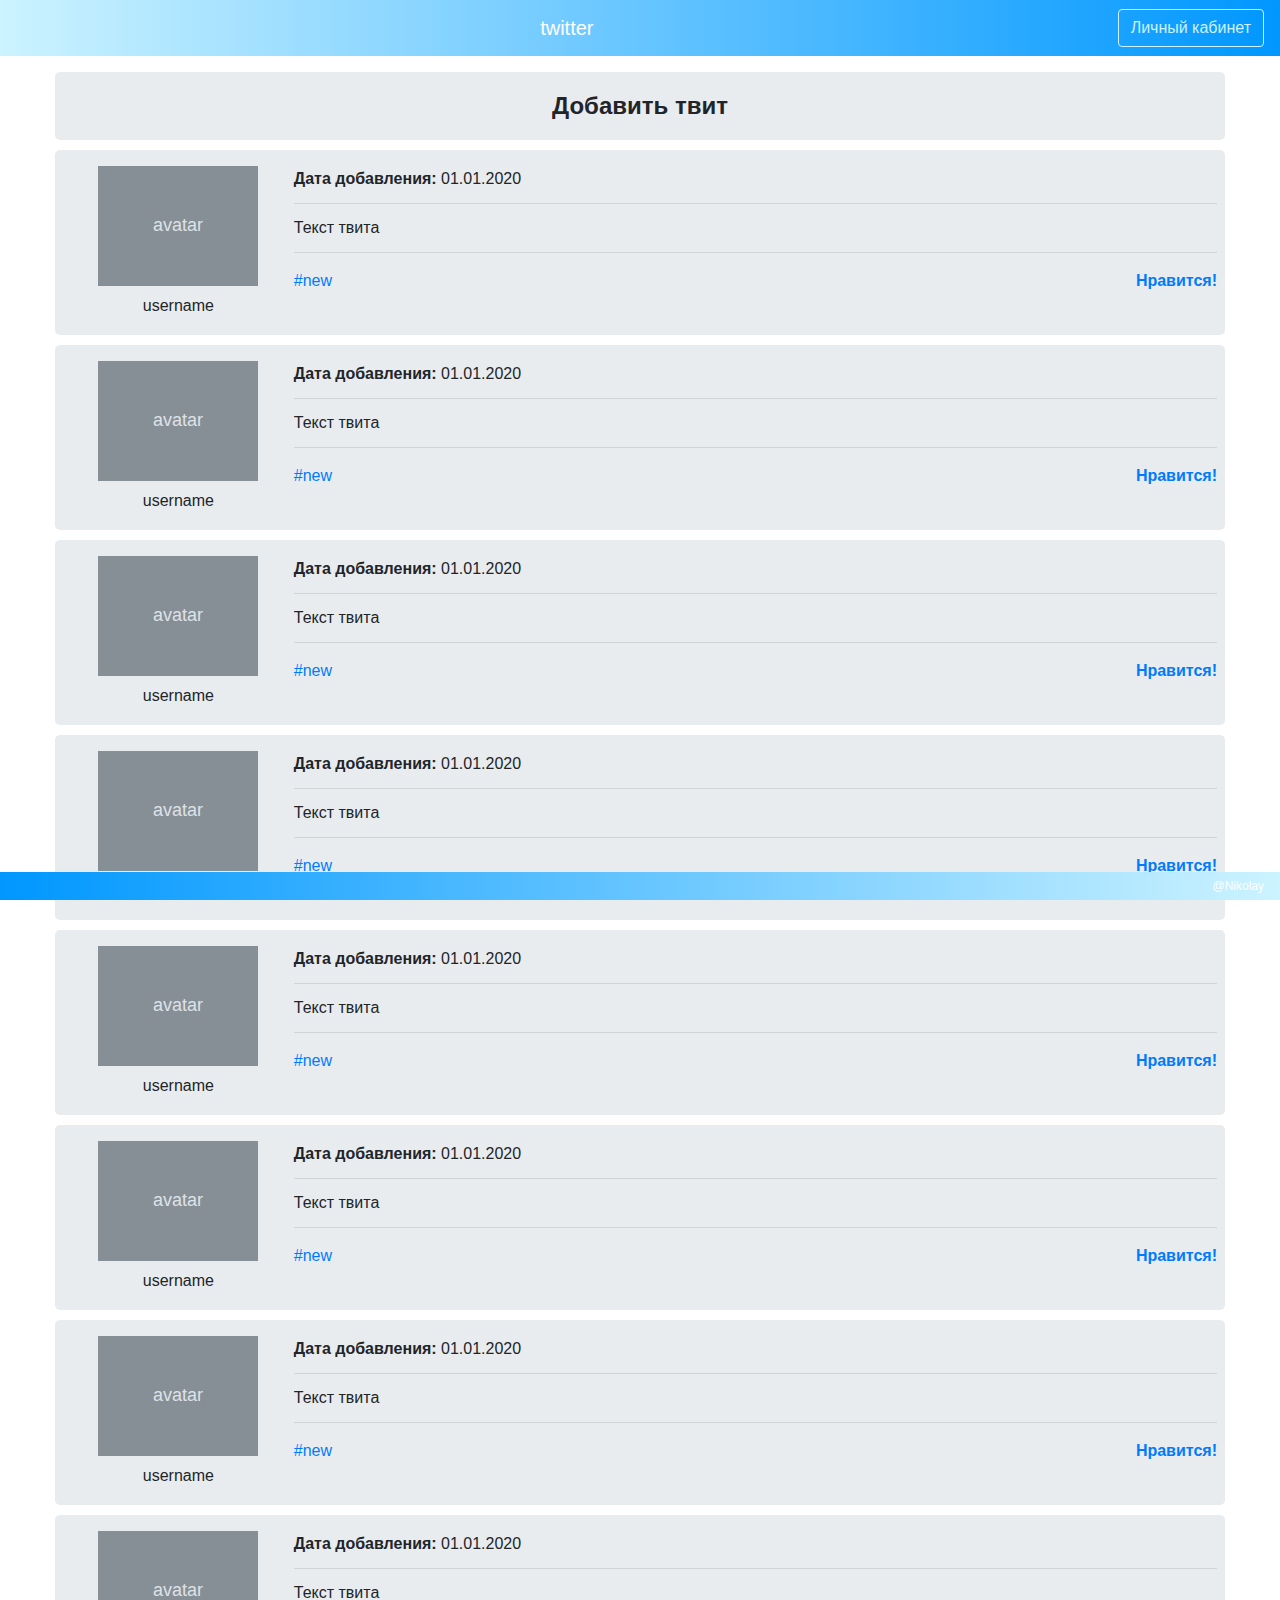
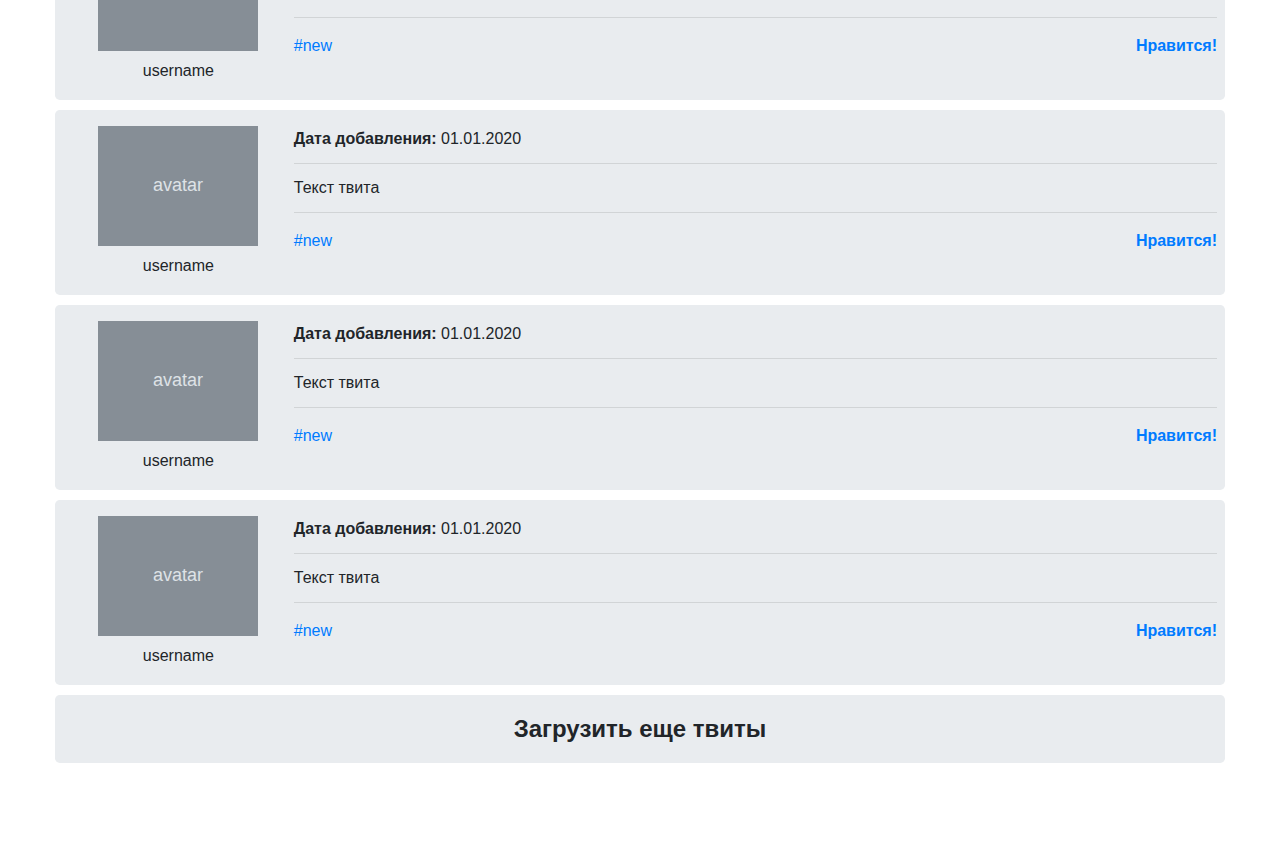
<file: task3/index.html>
<!DOCTYPE html>
<html lang="en"><head>
<meta http-equiv="content-type" content="text/html; charset=UTF-8">
    <meta charset="utf-8">
    <meta name="viewport" content="width=device-width, initial-scale=1, shrink-to-fit=no">
    <meta name="description" content="">
    <title>Задание 3</title>

    <link href="style.css" rel="stylesheet">
  </head>
  <body>
  <header>
    <nav class="navbar navbar-expand-md navbar-dark fixed-top bg-dark">

  <div class="collapse navbar-collapse" id="navbarCollapse">
    <a class="navbar-brand" href="#">twitter</a>
      <button class="btn btn-outline-success my-2 my-sm-0" type="submit">Личный кабинет</button>
  </div>
</nav>
</header>
<main role="main" class="container">

  <div class="tiles">
  <h2 class="tiles_head_text">Добавить твит</h2>
  </div>  
  <div class="tiles">
    <div class="photo-tiles">
     <svg class="bd-placeholder-img img-thumbnail" width="160" height="120" xmlns="http://www.w3.org/2000/svg" preserveAspectRatio="xMidYMid slice" focusable="false" role="img"><rect width="100%" height="100%" fill="#868e96"></rect><text x="50%" y="50%" fill="#dee2e6" dy=".3em">avatar</text></svg>
	 <p>username</p>
    </div>
    <div class="text-tiles">
    <p><b>Дата добавления:</b> 01.01.2020</p> <hr class="my-4">
    <p class="lead">Текст твита</p>
	 <hr class="my-4">
	 
  <div class="tags"><a href="#">#new</a></div>
  <div class="like"><a href="#">Нравится!</a></div>
  </div>
  </div>
   <div class="tiles">
    <div class="photo-tiles">
     <svg class="bd-placeholder-img img-thumbnail" width="160" height="120" xmlns="http://www.w3.org/2000/svg" preserveAspectRatio="xMidYMid slice" focusable="false" role="img"><rect width="100%" height="100%" fill="#868e96"></rect><text x="50%" y="50%" fill="#dee2e6" dy=".3em">avatar</text></svg>
	 <p>username</p>
    </div>
    <div class="text-tiles">
    <p><b>Дата добавления:</b> 01.01.2020</p> <hr class="my-4">
    <p class="lead">Текст твита</p>
	 <hr class="my-4">
	 
  <div class="tags"><a href="#">#new</a></div>
  <div class="like"><a href="#">Нравится!</a></div>
  </div>
  </div>
   <div class="tiles">
    <div class="photo-tiles">
     <svg class="bd-placeholder-img img-thumbnail" width="160" height="120" xmlns="http://www.w3.org/2000/svg" preserveAspectRatio="xMidYMid slice" focusable="false" role="img"><rect width="100%" height="100%" fill="#868e96"></rect><text x="50%" y="50%" fill="#dee2e6" dy=".3em">avatar</text></svg>
	 <p>username</p>
    </div>
    <div class="text-tiles">
    <p><b>Дата добавления:</b> 01.01.2020</p> <hr class="my-4">
    <p class="lead">Текст твита</p>
	 <hr class="my-4">
	 
  <div class="tags"><a href="#">#new</a></div>
  <div class="like"><a href="#">Нравится!</a></div>
  </div>
  </div>
   <div class="tiles">
    <div class="photo-tiles">
     <svg class="bd-placeholder-img img-thumbnail" width="160" height="120" xmlns="http://www.w3.org/2000/svg" preserveAspectRatio="xMidYMid slice" focusable="false" role="img"><rect width="100%" height="100%" fill="#868e96"></rect><text x="50%" y="50%" fill="#dee2e6" dy=".3em">avatar</text></svg>
	 <p>username</p>
    </div>
    <div class="text-tiles">
    <p><b>Дата добавления:</b> 01.01.2020</p> <hr class="my-4">
    <p class="lead">Текст твита</p>
	 <hr class="my-4">
	 
  <div class="tags"><a href="#">#new</a></div>
  <div class="like"><a href="#">Нравится!</a></div>
  </div>
  </div>
   <div class="tiles">
    <div class="photo-tiles">
     <svg class="bd-placeholder-img img-thumbnail" width="160" height="120" xmlns="http://www.w3.org/2000/svg" preserveAspectRatio="xMidYMid slice" focusable="false" role="img"><rect width="100%" height="100%" fill="#868e96"></rect><text x="50%" y="50%" fill="#dee2e6" dy=".3em">avatar</text></svg>
	 <p>username</p>
    </div>
    <div class="text-tiles">
    <p><b>Дата добавления:</b> 01.01.2020</p> <hr class="my-4">
    <p class="lead">Текст твита</p>
	 <hr class="my-4">
	 
  <div class="tags"><a href="#">#new</a></div>
  <div class="like"><a href="#">Нравится!</a></div>
  </div>
  </div>
   <div class="tiles">
    <div class="photo-tiles">
     <svg class="bd-placeholder-img img-thumbnail" width="160" height="120" xmlns="http://www.w3.org/2000/svg" preserveAspectRatio="xMidYMid slice" focusable="false" role="img"><rect width="100%" height="100%" fill="#868e96"></rect><text x="50%" y="50%" fill="#dee2e6" dy=".3em">avatar</text></svg>
	 <p>username</p>
    </div>
    <div class="text-tiles">
    <p><b>Дата добавления:</b> 01.01.2020</p> <hr class="my-4">
    <p class="lead">Текст твита</p>
	 <hr class="my-4">
	 
  <div class="tags"><a href="#">#new</a></div>
  <div class="like"><a href="#">Нравится!</a></div>
  </div>
  </div>
   <div class="tiles">
    <div class="photo-tiles">
     <svg class="bd-placeholder-img img-thumbnail" width="160" height="120" xmlns="http://www.w3.org/2000/svg" preserveAspectRatio="xMidYMid slice" focusable="false" role="img"><rect width="100%" height="100%" fill="#868e96"></rect><text x="50%" y="50%" fill="#dee2e6" dy=".3em">avatar</text></svg>
	 <p>username</p>
    </div>
    <div class="text-tiles">
    <p><b>Дата добавления:</b> 01.01.2020</p> <hr class="my-4">
    <p class="lead">Текст твита</p>
	 <hr class="my-4">
	 
  <div class="tags"><a href="#">#new</a></div>
  <div class="like"><a href="#">Нравится!</a></div>
  </div>
  </div>
   <div class="tiles">
    <div class="photo-tiles">
     <svg class="bd-placeholder-img img-thumbnail" width="160" height="120" xmlns="http://www.w3.org/2000/svg" preserveAspectRatio="xMidYMid slice" focusable="false" role="img"><rect width="100%" height="100%" fill="#868e96"></rect><text x="50%" y="50%" fill="#dee2e6" dy=".3em">avatar</text></svg>
	 <p>username</p>
    </div>
    <div class="text-tiles">
    <p><b>Дата добавления:</b> 01.01.2020</p> <hr class="my-4">
    <p class="lead">Текст твита</p>
	 <hr class="my-4">
	 
  <div class="tags"><a href="#">#new</a></div>
  <div class="like"><a href="#">Нравится!</a></div>
  </div>
  </div>
   <div class="tiles">
    <div class="photo-tiles">
     <svg class="bd-placeholder-img img-thumbnail" width="160" height="120" xmlns="http://www.w3.org/2000/svg" preserveAspectRatio="xMidYMid slice" focusable="false" role="img"><rect width="100%" height="100%" fill="#868e96"></rect><text x="50%" y="50%" fill="#dee2e6" dy=".3em">avatar</text></svg>
	 <p>username</p>
    </div>
    <div class="text-tiles">
    <p><b>Дата добавления:</b> 01.01.2020</p> <hr class="my-4">
    <p class="lead">Текст твита</p>
	 <hr class="my-4">
	 
  <div class="tags"><a href="#">#new</a></div>
  <div class="like"><a href="#">Нравится!</a></div>
  </div>
  </div>
   <div class="tiles">
    <div class="photo-tiles">
     <svg class="bd-placeholder-img img-thumbnail" width="160" height="120" xmlns="http://www.w3.org/2000/svg" preserveAspectRatio="xMidYMid slice" focusable="false" role="img"><rect width="100%" height="100%" fill="#868e96"></rect><text x="50%" y="50%" fill="#dee2e6" dy=".3em">avatar</text></svg>
	 <p>username</p>
    </div>
    <div class="text-tiles">
    <p><b>Дата добавления:</b> 01.01.2020</p> <hr class="my-4">
    <p class="lead">Текст твита</p>
	 <hr class="my-4">
	 
  <div class="tags"><a href="#">#new</a></div>
  <div class="like"><a href="#">Нравится!</a></div>
  </div>
  </div>
   <div class="tiles">
    <div class="photo-tiles">
     <svg class="bd-placeholder-img img-thumbnail" width="160" height="120" xmlns="http://www.w3.org/2000/svg" preserveAspectRatio="xMidYMid slice" focusable="false" role="img"><rect width="100%" height="100%" fill="#868e96"></rect><text x="50%" y="50%" fill="#dee2e6" dy=".3em">avatar</text></svg>
	 <p>username</p>
    </div>
    <div class="text-tiles">
    <p><b>Дата добавления:</b> 01.01.2020</p> <hr class="my-4">
    <p class="lead">Текст твита</p>
	 <hr class="my-4">
	 
  <div class="tags"><a href="#">#new</a></div>
  <div class="like"><a href="#">Нравится!</a></div>
  </div>
  </div>
   <div class="tiles">
  <h2 class="tiles_head_text">Загрузить еще твиты</h2>
  </div>  
</main>

<footer class="navbar fixed-bottom navbar-expand-sm navbar-dark bg-dark">
<ul class="navbar-nav mr-auto"></ul>  
<a class="navbar-brand" href="#">@Nikolay</a>
</footer>
</body></html>
</file>
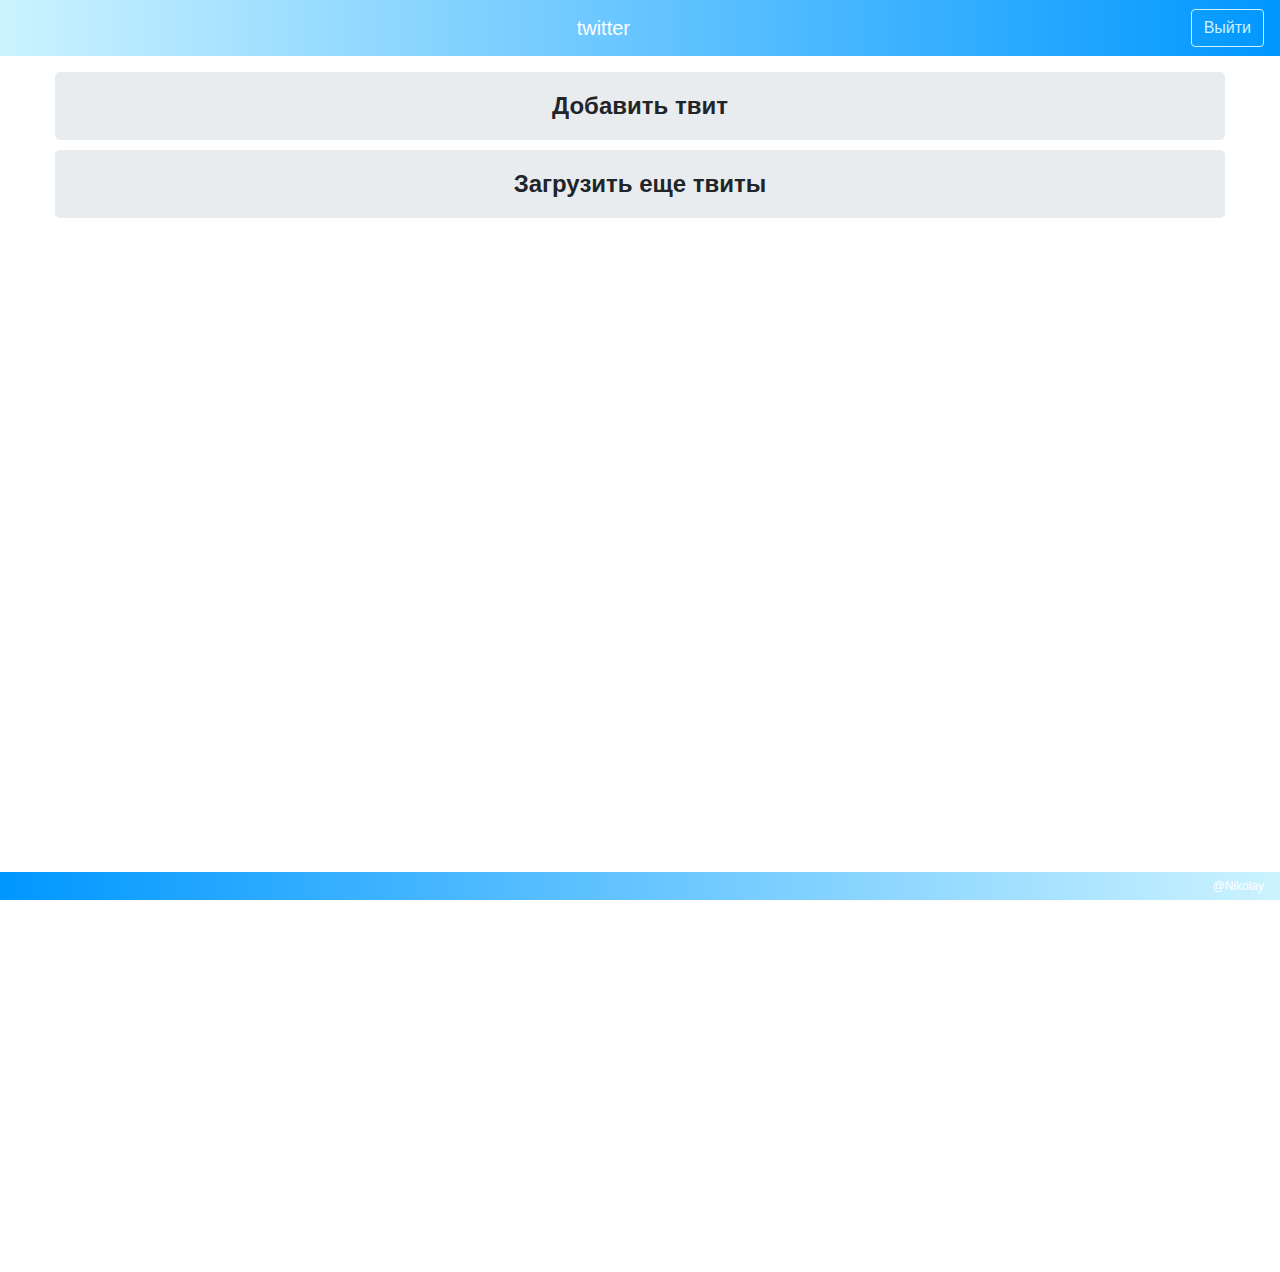
<file: task9/index.html>
<!DOCTYPE html>
<html lang="en"><head>
<meta http-equiv="content-type" content="text/html; charset=UTF-8">
    <meta charset="utf-8">
    <meta name="viewport" content="width=device-width, initial-scale=1, shrink-to-fit=no">
    <meta name="description" content="">
    <title>twitter</title>

    <link href="resources/css/style.css" rel="stylesheet">

  </head>
  <body>
  <header>
    <nav class="navbar navbar-expand-md navbar-dark fixed-top bg-dark">

  <div class="collapse navbar-collapse" id="navbarCollapse">
    <a class="navbar-brand" href="#">twitter</a>
      <div id="log-out-btn"></div>
  </div>
</nav>
</header>
<main role="main" class="container">

  <div class="tiles">
  <h2 class="tiles_head_text">Добавить твит</h2>
  </div>  
   <div  class="posts-container" id="posts-container"></div>
    
   <div class="tiles">
  <h2 class="tiles_head_text">Загрузить еще твиты</h2>
  </div>  
</main>

<footer class="navbar fixed-bottom navbar-expand-sm navbar-dark bg-dark">
<ul class="navbar-nav mr-auto"></ul>  
<a class="navbar-brand" href="#">@Nikolay</a>
</footer>

</body>
<script src="resources/js/posts.js"></script>
<script src="resources/js/users.js"></script>
<script src="resources/js/headerView.js"></script>
<script src="resources/js/view.js"></script>
<script src="resources/js/index.js"></script>
</html>
</file>
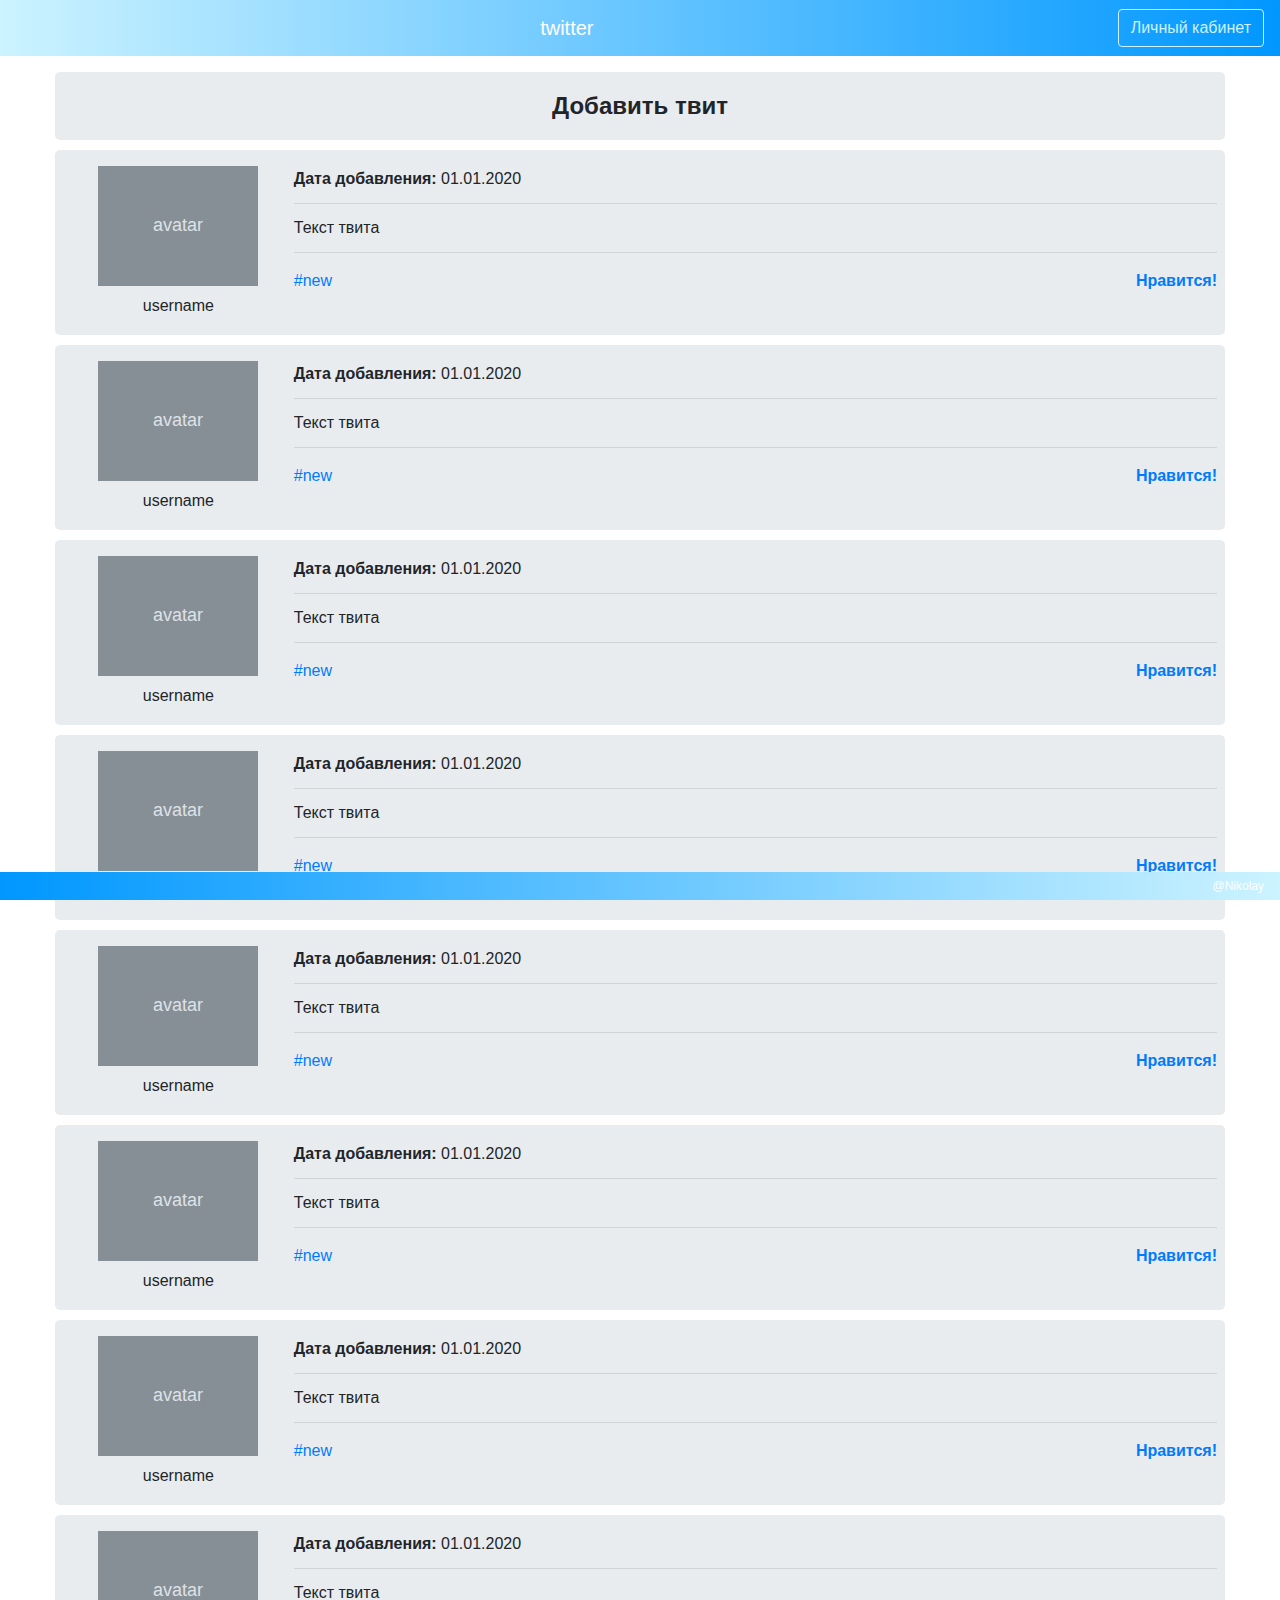
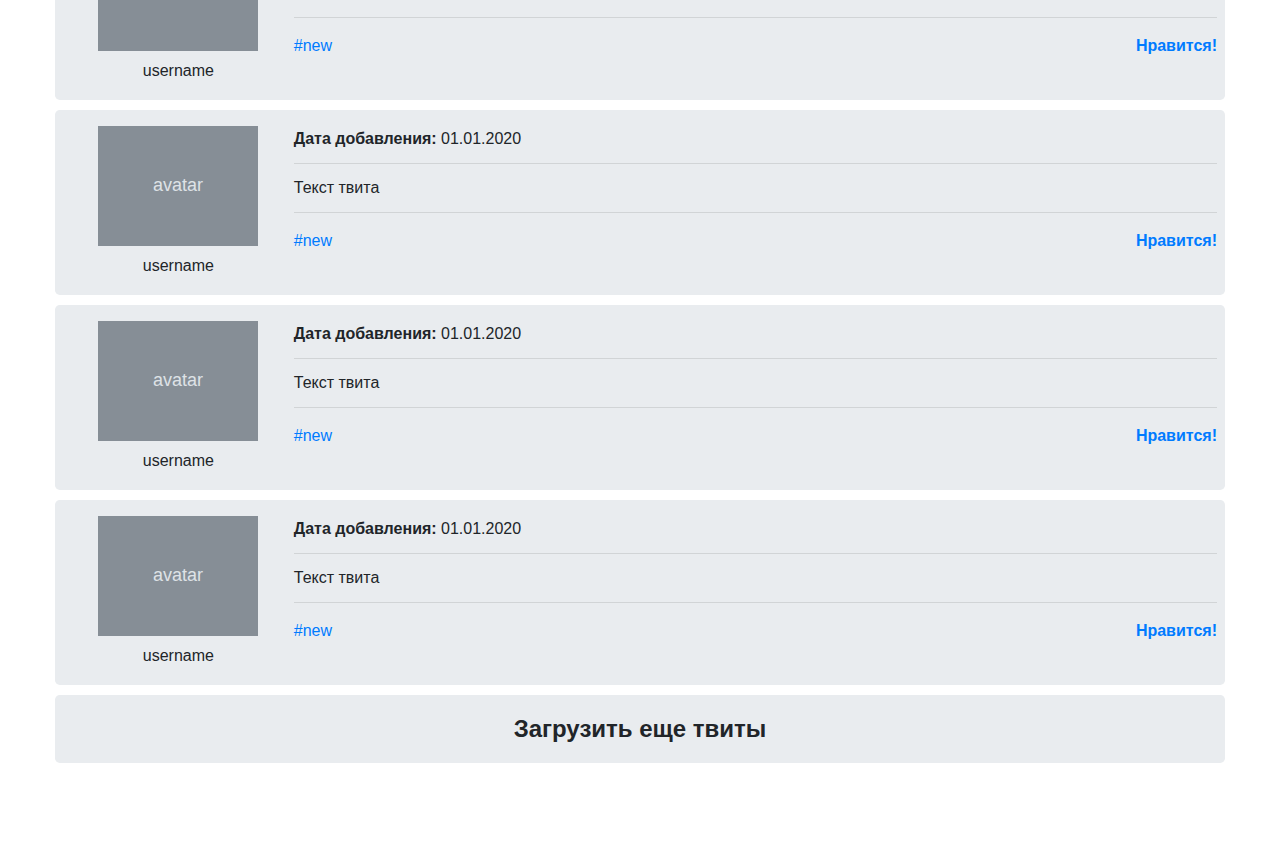
<file: task8/src/main/webapp/index.html>
<!DOCTYPE html>
<html lang="en"><head>
<meta http-equiv="content-type" content="text/html; charset=UTF-8">
    <meta charset="utf-8">
    <meta name="viewport" content="width=device-width, initial-scale=1, shrink-to-fit=no">
    <meta name="description" content="">
    <title>twitter</title>

    <link href="resources/css/style.css" rel="stylesheet">
  </head>
  <body>
  <header>
    <nav class="navbar navbar-expand-md navbar-dark fixed-top bg-dark">

  <div class="collapse navbar-collapse" id="navbarCollapse">
    <a class="navbar-brand" href="#">twitter</a>
      <button class="btn btn-outline-success my-2 my-sm-0" type="submit">Личный кабинет</button>
  </div>
</nav>
</header>
<main role="main" class="container">

  <div class="tiles">
  <h2 class="tiles_head_text">Добавить твит</h2>
  </div>  
  <div class="tiles">
    <div class="photo-tiles">
     <svg class="bd-placeholder-img img-thumbnail" width="160" height="120" xmlns="http://www.w3.org/2000/svg" preserveAspectRatio="xMidYMid slice" focusable="false" role="img"><rect width="100%" height="100%" fill="#868e96"></rect><text x="50%" y="50%" fill="#dee2e6" dy=".3em">avatar</text></svg>
	 <p>username</p>
    </div>
    <div class="text-tiles">
    <p><b>Дата добавления:</b> 01.01.2020</p> <hr class="my-4">
    <p class="lead">Текст твита</p>
	 <hr class="my-4">
	 
  <div class="tags"><a href="#">#new</a></div>
  <div class="like"><a href="#">Нравится!</a></div>
  </div>
  </div>
   <div class="tiles">
    <div class="photo-tiles">
     <svg class="bd-placeholder-img img-thumbnail" width="160" height="120" xmlns="http://www.w3.org/2000/svg" preserveAspectRatio="xMidYMid slice" focusable="false" role="img"><rect width="100%" height="100%" fill="#868e96"></rect><text x="50%" y="50%" fill="#dee2e6" dy=".3em">avatar</text></svg>
	 <p>username</p>
    </div>
    <div class="text-tiles">
    <p><b>Дата добавления:</b> 01.01.2020</p> <hr class="my-4">
    <p class="lead">Текст твита</p>
	 <hr class="my-4">
	 
  <div class="tags"><a href="#">#new</a></div>
  <div class="like"><a href="#">Нравится!</a></div>
  </div>
  </div>
   <div class="tiles">
    <div class="photo-tiles">
     <svg class="bd-placeholder-img img-thumbnail" width="160" height="120" xmlns="http://www.w3.org/2000/svg" preserveAspectRatio="xMidYMid slice" focusable="false" role="img"><rect width="100%" height="100%" fill="#868e96"></rect><text x="50%" y="50%" fill="#dee2e6" dy=".3em">avatar</text></svg>
	 <p>username</p>
    </div>
    <div class="text-tiles">
    <p><b>Дата добавления:</b> 01.01.2020</p> <hr class="my-4">
    <p class="lead">Текст твита</p>
	 <hr class="my-4">
	 
  <div class="tags"><a href="#">#new</a></div>
  <div class="like"><a href="#">Нравится!</a></div>
  </div>
  </div>
   <div class="tiles">
    <div class="photo-tiles">
     <svg class="bd-placeholder-img img-thumbnail" width="160" height="120" xmlns="http://www.w3.org/2000/svg" preserveAspectRatio="xMidYMid slice" focusable="false" role="img"><rect width="100%" height="100%" fill="#868e96"></rect><text x="50%" y="50%" fill="#dee2e6" dy=".3em">avatar</text></svg>
	 <p>username</p>
    </div>
    <div class="text-tiles">
    <p><b>Дата добавления:</b> 01.01.2020</p> <hr class="my-4">
    <p class="lead">Текст твита</p>
	 <hr class="my-4">
	 
  <div class="tags"><a href="#">#new</a></div>
  <div class="like"><a href="#">Нравится!</a></div>
  </div>
  </div>
   <div class="tiles">
    <div class="photo-tiles">
     <svg class="bd-placeholder-img img-thumbnail" width="160" height="120" xmlns="http://www.w3.org/2000/svg" preserveAspectRatio="xMidYMid slice" focusable="false" role="img"><rect width="100%" height="100%" fill="#868e96"></rect><text x="50%" y="50%" fill="#dee2e6" dy=".3em">avatar</text></svg>
	 <p>username</p>
    </div>
    <div class="text-tiles">
    <p><b>Дата добавления:</b> 01.01.2020</p> <hr class="my-4">
    <p class="lead">Текст твита</p>
	 <hr class="my-4">
	 
  <div class="tags"><a href="#">#new</a></div>
  <div class="like"><a href="#">Нравится!</a></div>
  </div>
  </div>
   <div class="tiles">
    <div class="photo-tiles">
     <svg class="bd-placeholder-img img-thumbnail" width="160" height="120" xmlns="http://www.w3.org/2000/svg" preserveAspectRatio="xMidYMid slice" focusable="false" role="img"><rect width="100%" height="100%" fill="#868e96"></rect><text x="50%" y="50%" fill="#dee2e6" dy=".3em">avatar</text></svg>
	 <p>username</p>
    </div>
    <div class="text-tiles">
    <p><b>Дата добавления:</b> 01.01.2020</p> <hr class="my-4">
    <p class="lead">Текст твита</p>
	 <hr class="my-4">
	 
  <div class="tags"><a href="#">#new</a></div>
  <div class="like"><a href="#">Нравится!</a></div>
  </div>
  </div>
   <div class="tiles">
    <div class="photo-tiles">
     <svg class="bd-placeholder-img img-thumbnail" width="160" height="120" xmlns="http://www.w3.org/2000/svg" preserveAspectRatio="xMidYMid slice" focusable="false" role="img"><rect width="100%" height="100%" fill="#868e96"></rect><text x="50%" y="50%" fill="#dee2e6" dy=".3em">avatar</text></svg>
	 <p>username</p>
    </div>
    <div class="text-tiles">
    <p><b>Дата добавления:</b> 01.01.2020</p> <hr class="my-4">
    <p class="lead">Текст твита</p>
	 <hr class="my-4">
	 
  <div class="tags"><a href="#">#new</a></div>
  <div class="like"><a href="#">Нравится!</a></div>
  </div>
  </div>
   <div class="tiles">
    <div class="photo-tiles">
     <svg class="bd-placeholder-img img-thumbnail" width="160" height="120" xmlns="http://www.w3.org/2000/svg" preserveAspectRatio="xMidYMid slice" focusable="false" role="img"><rect width="100%" height="100%" fill="#868e96"></rect><text x="50%" y="50%" fill="#dee2e6" dy=".3em">avatar</text></svg>
	 <p>username</p>
    </div>
    <div class="text-tiles">
    <p><b>Дата добавления:</b> 01.01.2020</p> <hr class="my-4">
    <p class="lead">Текст твита</p>
	 <hr class="my-4">
	 
  <div class="tags"><a href="#">#new</a></div>
  <div class="like"><a href="#">Нравится!</a></div>
  </div>
  </div>
   <div class="tiles">
    <div class="photo-tiles">
     <svg class="bd-placeholder-img img-thumbnail" width="160" height="120" xmlns="http://www.w3.org/2000/svg" preserveAspectRatio="xMidYMid slice" focusable="false" role="img"><rect width="100%" height="100%" fill="#868e96"></rect><text x="50%" y="50%" fill="#dee2e6" dy=".3em">avatar</text></svg>
	 <p>username</p>
    </div>
    <div class="text-tiles">
    <p><b>Дата добавления:</b> 01.01.2020</p> <hr class="my-4">
    <p class="lead">Текст твита</p>
	 <hr class="my-4">
	 
  <div class="tags"><a href="#">#new</a></div>
  <div class="like"><a href="#">Нравится!</a></div>
  </div>
  </div>
   <div class="tiles">
    <div class="photo-tiles">
     <svg class="bd-placeholder-img img-thumbnail" width="160" height="120" xmlns="http://www.w3.org/2000/svg" preserveAspectRatio="xMidYMid slice" focusable="false" role="img"><rect width="100%" height="100%" fill="#868e96"></rect><text x="50%" y="50%" fill="#dee2e6" dy=".3em">avatar</text></svg>
	 <p>username</p>
    </div>
    <div class="text-tiles">
    <p><b>Дата добавления:</b> 01.01.2020</p> <hr class="my-4">
    <p class="lead">Текст твита</p>
	 <hr class="my-4">
	 
  <div class="tags"><a href="#">#new</a></div>
  <div class="like"><a href="#">Нравится!</a></div>
  </div>
  </div>
   <div class="tiles">
    <div class="photo-tiles">
     <svg class="bd-placeholder-img img-thumbnail" width="160" height="120" xmlns="http://www.w3.org/2000/svg" preserveAspectRatio="xMidYMid slice" focusable="false" role="img"><rect width="100%" height="100%" fill="#868e96"></rect><text x="50%" y="50%" fill="#dee2e6" dy=".3em">avatar</text></svg>
	 <p>username</p>
    </div>
    <div class="text-tiles">
    <p><b>Дата добавления:</b> 01.01.2020</p> <hr class="my-4">
    <p class="lead">Текст твита</p>
	 <hr class="my-4">
	 
  <div class="tags"><a href="#">#new</a></div>
  <div class="like"><a href="#">Нравится!</a></div>
  </div>
  </div>
   <div class="tiles">
  <h2 class="tiles_head_text">Загрузить еще твиты</h2>
  </div>  
</main>

<footer class="navbar fixed-bottom navbar-expand-sm navbar-dark bg-dark">
<ul class="navbar-nav mr-auto"></ul>  
<a class="navbar-brand" href="#">@Nikolay</a>
</footer>
</body></html>
</file>
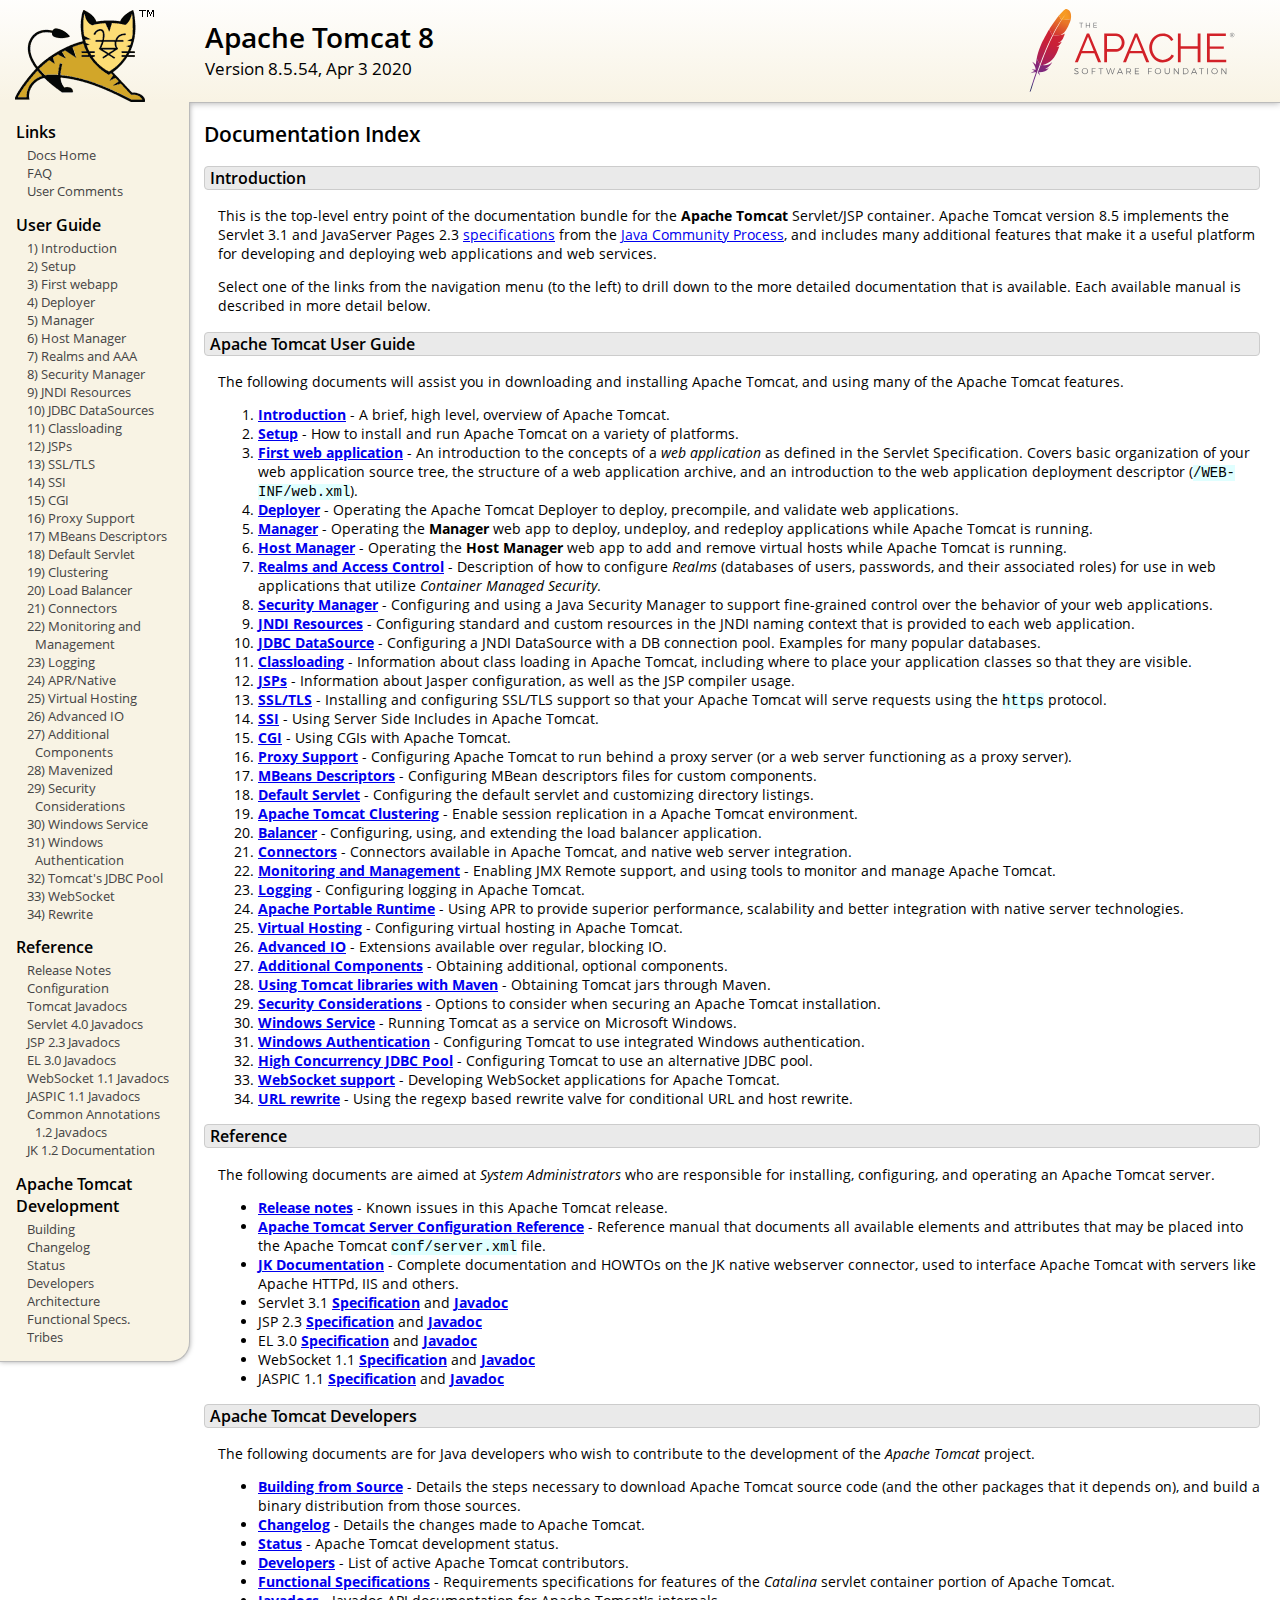
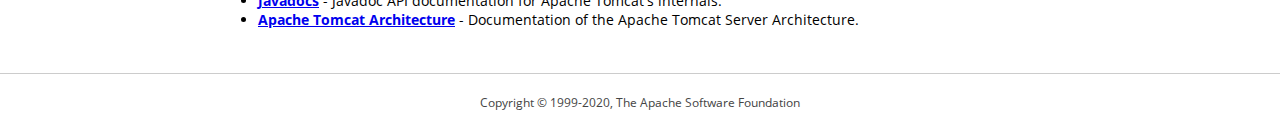
<file: task5/apache-tomcat-8.5.54/apache-tomcat-8.5.54/webapps/docs/index.html>
<!DOCTYPE html SYSTEM "about:legacy-compat">
<html lang="en"><head><META http-equiv="Content-Type" content="text/html; charset=UTF-8"><link href="./images/docs-stylesheet.css" rel="stylesheet" type="text/css"><title>Apache Tomcat 8 (8.5.54) - Documentation Index</title><meta name="author" content="Craig R. McClanahan"><meta name="author" content="Remy Maucherat"><meta name="author" content="Yoav Shapira"></head><body><div id="wrapper"><header><div id="header"><div><div><div class="logo noPrint"><a href="https://tomcat.apache.org/"><img alt="Tomcat Home" src="./images/tomcat.png"></a></div><div style="height: 1px;"></div><div class="asfLogo noPrint"><a href="https://www.apache.org/" target="_blank"><img src="./images/asf-logo.svg" alt="The Apache Software Foundation" style="width: 266px; height: 83px;"></a></div><h1>Apache Tomcat 8</h1><div class="versionInfo">
          Version 8.5.54,
          <time datetime="2020-04-03">Apr 3 2020</time></div><div style="height: 1px;"></div><div style="clear: left;"></div></div></div></div></header><div id="middle"><div><div id="mainLeft" class="noprint"><div><nav><div><h2>Links</h2><ul><li><a href="index.html">Docs Home</a></li><li><a href="https://wiki.apache.org/tomcat/FAQ">FAQ</a></li><li><a href="#comments_section">User Comments</a></li></ul></div><div><h2>User Guide</h2><ul><li><a href="introduction.html">1) Introduction</a></li><li><a href="setup.html">2) Setup</a></li><li><a href="appdev/index.html">3) First webapp</a></li><li><a href="deployer-howto.html">4) Deployer</a></li><li><a href="manager-howto.html">5) Manager</a></li><li><a href="host-manager-howto.html">6) Host Manager</a></li><li><a href="realm-howto.html">7) Realms and AAA</a></li><li><a href="security-manager-howto.html">8) Security Manager</a></li><li><a href="jndi-resources-howto.html">9) JNDI Resources</a></li><li><a href="jndi-datasource-examples-howto.html">10) JDBC DataSources</a></li><li><a href="class-loader-howto.html">11) Classloading</a></li><li><a href="jasper-howto.html">12) JSPs</a></li><li><a href="ssl-howto.html">13) SSL/TLS</a></li><li><a href="ssi-howto.html">14) SSI</a></li><li><a href="cgi-howto.html">15) CGI</a></li><li><a href="proxy-howto.html">16) Proxy Support</a></li><li><a href="mbeans-descriptors-howto.html">17) MBeans Descriptors</a></li><li><a href="default-servlet.html">18) Default Servlet</a></li><li><a href="cluster-howto.html">19) Clustering</a></li><li><a href="balancer-howto.html">20) Load Balancer</a></li><li><a href="connectors.html">21) Connectors</a></li><li><a href="monitoring.html">22) Monitoring and Management</a></li><li><a href="logging.html">23) Logging</a></li><li><a href="apr.html">24) APR/Native</a></li><li><a href="virtual-hosting-howto.html">25) Virtual Hosting</a></li><li><a href="aio.html">26) Advanced IO</a></li><li><a href="extras.html">27) Additional Components</a></li><li><a href="maven-jars.html">28) Mavenized</a></li><li><a href="security-howto.html">29) Security Considerations</a></li><li><a href="windows-service-howto.html">30) Windows Service</a></li><li><a href="windows-auth-howto.html">31) Windows Authentication</a></li><li><a href="jdbc-pool.html">32) Tomcat's JDBC Pool</a></li><li><a href="web-socket-howto.html">33) WebSocket</a></li><li><a href="rewrite.html">34) Rewrite</a></li></ul></div><div><h2>Reference</h2><ul><li><a href="RELEASE-NOTES.txt">Release Notes</a></li><li><a href="config/index.html">Configuration</a></li><li><a href="api/index.html">Tomcat Javadocs</a></li><li><a href="servletapi/index.html">Servlet 4.0 Javadocs</a></li><li><a href="jspapi/index.html">JSP 2.3 Javadocs</a></li><li><a href="elapi/index.html">EL 3.0 Javadocs</a></li><li><a href="websocketapi/index.html">WebSocket 1.1 Javadocs</a></li><li><a href="jaspicapi/index.html">JASPIC 1.1 Javadocs</a></li><li><a href="annotationapi/index.html">Common Annotations 1.2 Javadocs</a></li><li><a href="https://tomcat.apache.org/connectors-doc/">JK 1.2 Documentation</a></li></ul></div><div><h2>Apache Tomcat Development</h2><ul><li><a href="building.html">Building</a></li><li><a href="changelog.html">Changelog</a></li><li><a href="https://wiki.apache.org/tomcat/TomcatVersions">Status</a></li><li><a href="developers.html">Developers</a></li><li><a href="architecture/index.html">Architecture</a></li><li><a href="funcspecs/index.html">Functional Specs.</a></li><li><a href="tribes/introduction.html">Tribes</a></li></ul></div></nav></div></div><div id="mainRight"><div id="content"><h2>Documentation Index</h2><h3 id="Introduction">Introduction</h3><div class="text">

<p>This is the top-level entry point of the documentation bundle for the
<strong>Apache Tomcat</strong> Servlet/JSP container.  Apache Tomcat version
8.5 implements the Servlet 3.1 and JavaServer Pages 2.3
<a href="https://wiki.apache.org/tomcat/Specifications">specifications</a> from the
<a href="https://www.jcp.org">Java Community Process</a>, and includes many
additional features that make it a useful platform for developing and deploying
web applications and web services.</p>

<p>Select one of the links from the navigation menu (to the left) to drill
down to the more detailed documentation that is available.  Each available
manual is described in more detail below.</p>

</div><h3 id="Apache_Tomcat_User_Guide">Apache Tomcat User Guide</h3><div class="text">

<p>The following documents will assist you in downloading and installing
Apache Tomcat, and using many of the Apache Tomcat features.</p>

<ol>
<li><a href="introduction.html"><strong>Introduction</strong></a> - A
    brief, high level, overview of Apache Tomcat.</li>
<li><a href="setup.html"><strong>Setup</strong></a> - How to install and run
    Apache Tomcat on a variety of platforms.</li>
<li><a href="appdev/index.html"><strong>First web application</strong></a>
    - An introduction to the concepts of a <em>web application</em> as defined
    in the Servlet Specification.  Covers basic organization of your web application
    source tree, the structure of a web application archive, and an
    introduction to the web application deployment descriptor
    (<code>/WEB-INF/web.xml</code>).</li>
<li><a href="deployer-howto.html"><strong>Deployer</strong></a> -
    Operating the Apache Tomcat Deployer to deploy, precompile, and validate web
    applications.</li>
<li><a href="manager-howto.html"><strong>Manager</strong></a> -
    Operating the <strong>Manager</strong> web app to deploy, undeploy, and
    redeploy applications while Apache Tomcat is running.</li>
<li><a href="host-manager-howto.html"><strong>Host Manager</strong></a> -
    Operating the <strong>Host Manager</strong> web app to add and remove
    virtual hosts while Apache Tomcat is running.</li>
<li><a href="realm-howto.html"><strong>Realms and Access Control</strong></a>
    - Description of how to configure <em>Realms</em> (databases of users,
    passwords, and their associated roles) for use in web applications that
    utilize <em>Container Managed Security</em>.</li>
<li><a href="security-manager-howto.html"><strong>Security Manager</strong></a>
    - Configuring and using a Java Security Manager to
    support fine-grained control over the behavior of your web applications.
    </li>
<li><a href="jndi-resources-howto.html"><strong>JNDI Resources</strong></a>
    - Configuring standard and custom resources in the JNDI naming context
    that is provided to each web application.</li>
<li><a href="jndi-datasource-examples-howto.html">
    <strong>JDBC DataSource</strong></a>
    - Configuring a JNDI DataSource with a DB connection pool.
    Examples for many popular databases.</li>
<li><a href="class-loader-howto.html"><strong>Classloading</strong></a>
    - Information about class loading in Apache Tomcat, including where to place
    your application classes so that they are visible.</li>
<li><a href="jasper-howto.html"><strong>JSPs</strong></a>
    - Information about Jasper configuration, as well as the JSP compiler
    usage.</li>
<li><a href="ssl-howto.html"><strong>SSL/TLS</strong></a> -
    Installing and configuring SSL/TLS support so that your Apache Tomcat will
    serve requests using the <code>https</code> protocol.</li>
<li><a href="ssi-howto.html"><strong>SSI</strong></a> -
    Using Server Side Includes in Apache Tomcat.</li>
<li><a href="cgi-howto.html"><strong>CGI</strong></a> -
    Using CGIs with Apache Tomcat.</li>
<li><a href="proxy-howto.html"><strong>Proxy Support</strong></a> -
    Configuring Apache Tomcat to run behind a proxy server (or a web server
    functioning as a proxy server).</li>
<li><a href="mbeans-descriptors-howto.html"><strong>MBeans Descriptors</strong></a> -
    Configuring MBean descriptors files for custom components.</li>
<li><a href="default-servlet.html"><strong>Default Servlet</strong></a> -
    Configuring the default servlet and customizing directory listings.</li>
<li><a href="cluster-howto.html"><strong>Apache Tomcat Clustering</strong></a> -
    Enable session replication in a Apache Tomcat environment.</li>
<li><a href="balancer-howto.html"><strong>Balancer</strong></a> -
    Configuring, using, and extending the load balancer application.</li>
<li><a href="connectors.html"><strong>Connectors</strong></a> -
    Connectors available in Apache Tomcat, and native web server integration.</li>
<li><a href="monitoring.html"><strong>Monitoring and Management</strong></a> -
    Enabling JMX Remote support, and using tools to monitor and manage Apache Tomcat.</li>
<li><a href="logging.html"><strong>Logging</strong></a> -
    Configuring logging in Apache Tomcat.</li>
<li><a href="apr.html"><strong>Apache Portable Runtime</strong></a> -
    Using APR to provide superior performance, scalability and better
    integration with native server technologies.</li>
<li><a href="virtual-hosting-howto.html"><strong>Virtual Hosting</strong></a> -
    Configuring virtual hosting in Apache Tomcat.</li>
<li><a href="aio.html"><strong>Advanced IO</strong></a> -
    Extensions available over regular, blocking IO.</li>
<li><a href="extras.html"><strong>Additional Components</strong></a> -
    Obtaining additional, optional components.</li>
<li><a href="maven-jars.html"><strong>Using Tomcat libraries with Maven</strong></a> -
    Obtaining Tomcat jars through Maven.</li>
<li><a href="security-howto.html"><strong>Security Considerations</strong></a> -
    Options to consider when securing an Apache Tomcat installation.</li>
<li><a href="windows-service-howto.html"><strong>Windows Service</strong></a> -
    Running Tomcat as a service on Microsoft Windows.</li>
<li><a href="windows-auth-howto.html"><strong>Windows Authentication</strong></a> -
    Configuring Tomcat to use integrated Windows authentication.</li>
<li><a href="jdbc-pool.html"><strong>High Concurrency JDBC Pool</strong></a> -
    Configuring Tomcat to use an alternative JDBC pool.</li>
<li><a href="web-socket-howto.html"><strong>WebSocket support</strong></a> -
    Developing WebSocket applications for Apache Tomcat.</li>
<li><a href="rewrite.html"><strong>URL rewrite</strong></a> -
    Using the regexp based rewrite valve for conditional URL and host rewrite.</li>

</ol>

</div><h3 id="Reference">Reference</h3><div class="text">

<p>The following documents are aimed at <em>System Administrators</em> who
are responsible for installing, configuring, and operating an Apache Tomcat server.
</p>
<ul>
<li><a href="RELEASE-NOTES.txt"><strong>Release notes</strong></a>
    - Known issues in this Apache Tomcat release.
    </li>
<li><a href="config/index.html"><strong>Apache Tomcat Server Configuration Reference</strong></a>
    - Reference manual that documents all available elements and attributes
      that may be placed into the Apache Tomcat <code>conf/server.xml</code> file.
    </li>
<li><a href="https://tomcat.apache.org/connectors-doc/index.html"><strong>JK Documentation</strong></a>
    - Complete documentation and HOWTOs on the JK native webserver connector,
      used to interface Apache Tomcat with servers like Apache HTTPd, IIS
      and others.</li>
<li>Servlet 3.1
    <a href="http://jcp.org/aboutJava/communityprocess/final/jsr340/index.html">
    <strong>Specification</strong></a> and
    <a href="http://docs.oracle.com/javaee/7/api/javax/servlet/package-summary.html">
    <strong>Javadoc</strong></a>
    </li>
<li>JSP 2.3
    <a href="https://jcp.org/aboutJava/communityprocess/mrel/jsr245/index2.html">
    <strong>Specification</strong></a> and
    <a href="http://docs.oracle.com/javaee/7/api/javax/servlet/jsp/package-summary.html">
    <strong>Javadoc</strong></a>
    </li>
<li>EL 3.0
    <a href="https://jcp.org/aboutJava/communityprocess/final/jsr341/index.html">
    <strong>Specification</strong></a> and
    <a href="http://docs.oracle.com/javaee/7/api/javax/el/package-summary.html">
    <strong>Javadoc</strong></a>
    </li>
<li>WebSocket 1.1
    <a href="https://jcp.org/aboutJava/communityprocess/mrel/jsr356/index.html">
    <strong>Specification</strong></a> and
    <a href="http://docs.oracle.com/javaee/7/api/javax/websocket/package-summary.html">
    <strong>Javadoc</strong></a>
    </li>
<li>JASPIC 1.1
    <a href="https://jcp.org/aboutJava/communityprocess/mrel/jsr196/index.html">
    <strong>Specification</strong></a> and
    <a href="http://docs.oracle.com/javaee/7/api/javax/security/auth/message/package-summary.html">
    <strong>Javadoc</strong></a>
    </li>
</ul>

</div><h3 id="Apache_Tomcat_Developers">Apache Tomcat Developers</h3><div class="text">

<p>The following documents are for Java developers who wish to contribute to
the development of the <em>Apache Tomcat</em> project.</p>
<ul>
<li><a href="building.html"><strong>Building from Source</strong></a> -
    Details the steps necessary to download Apache Tomcat source code (and the
    other packages that it depends on), and build a binary distribution from
    those sources.
    </li>
<li><a href="changelog.html"><strong>Changelog</strong></a> - Details the
    changes made to Apache Tomcat.
    </li>
<li><a href="https://wiki.apache.org/tomcat/TomcatVersions"><strong>Status</strong></a> -
    Apache Tomcat development status.
    </li>
<li><a href="developers.html"><strong>Developers</strong></a> - List of active
    Apache Tomcat contributors.
    </li>
<li><a href="funcspecs/index.html"><strong>Functional Specifications</strong></a>
    - Requirements specifications for features of the <em>Catalina</em> servlet
    container portion of Apache Tomcat.</li>
<li><a href="api/index.html"><strong>Javadocs</strong></a>
    - Javadoc API documentation for Apache Tomcat's internals.</li>
<li><a href="architecture/index.html"><strong>Apache Tomcat Architecture</strong></a>
    - Documentation of the Apache Tomcat Server Architecture.</li>
</ul>

</div></div></div></div></div><footer><div id="footer">
    Copyright &copy; 1999-2020, The Apache Software Foundation
  </div></footer></div></body></html>
</file>
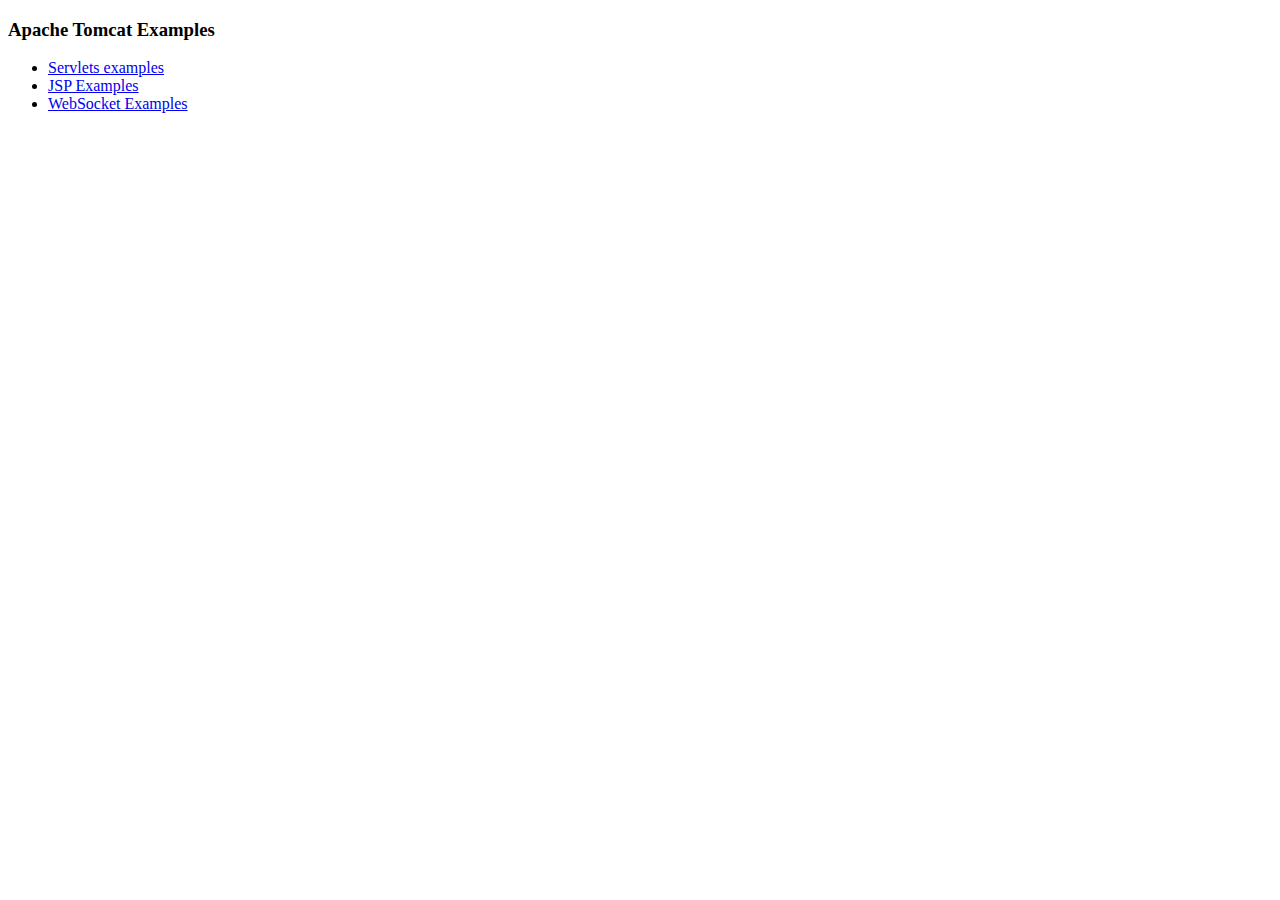
<file: task5/apache-tomcat-8.5.54/apache-tomcat-8.5.54/webapps/examples/index.html>
<!--
  Licensed to the Apache Software Foundation (ASF) under one or more
  contributor license agreements.  See the NOTICE file distributed with
  this work for additional information regarding copyright ownership.
  The ASF licenses this file to You under the Apache License, Version 2.0
  (the "License"); you may not use this file except in compliance with
  the License.  You may obtain a copy of the License at

      http://www.apache.org/licenses/LICENSE-2.0

  Unless required by applicable law or agreed to in writing, software
  distributed under the License is distributed on an "AS IS" BASIS,
  WITHOUT WARRANTIES OR CONDITIONS OF ANY KIND, either express or implied.
  See the License for the specific language governing permissions and
  limitations under the License.
-->
<!DOCTYPE HTML><html lang="en"><head>
<meta charset="UTF-8">
<title>Apache Tomcat Examples</title>
</head>
<body>
<p>
<h3>Apache Tomcat Examples</H3>
<p></p>
<ul>
<li><a href="servlets">Servlets examples</a></li>
<li><a href="jsp">JSP Examples</a></li>
<li><a href="websocket/index.xhtml">WebSocket Examples</a></li>
</ul>
</body></html>
</file>
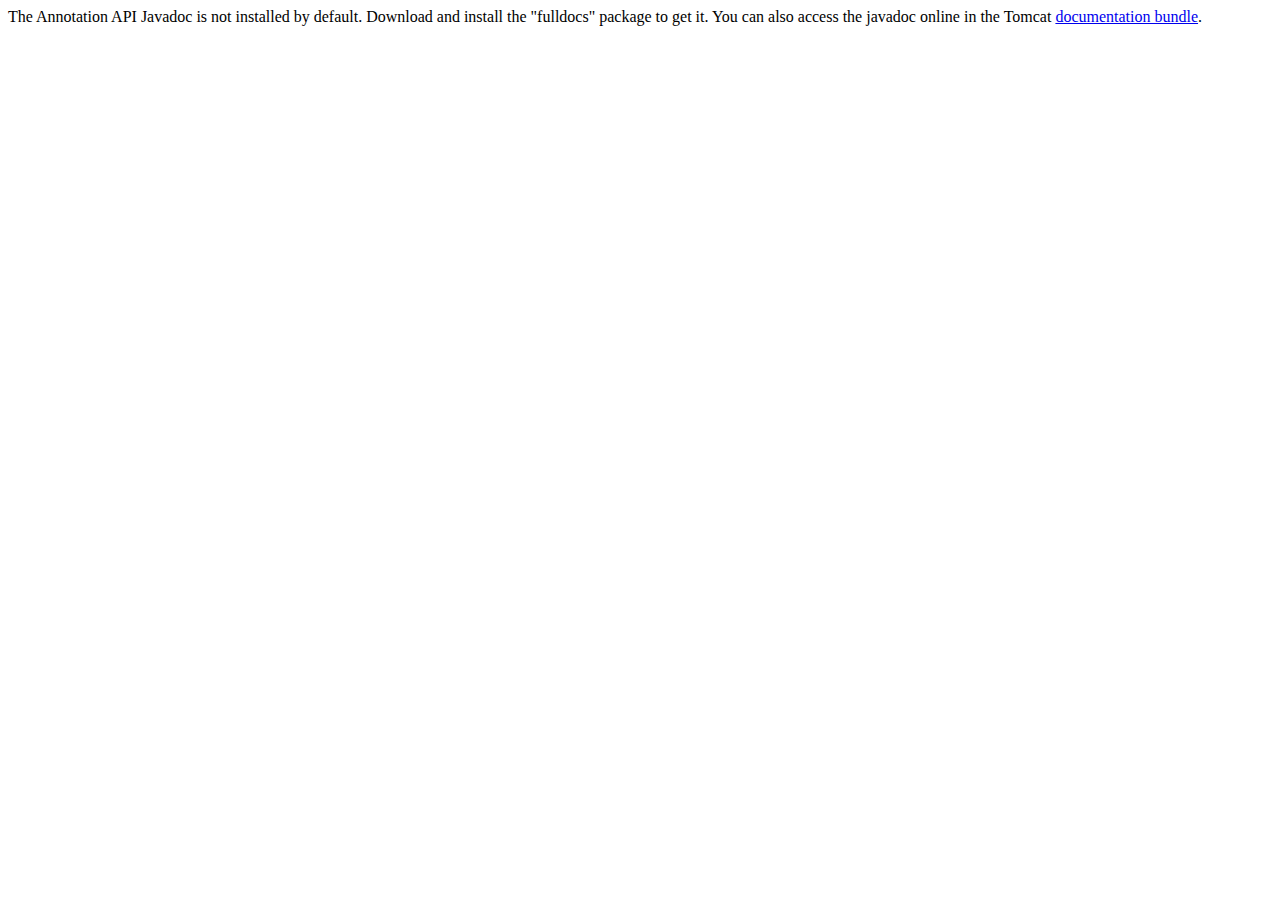
<file: task5/apache-tomcat-8.5.54/apache-tomcat-8.5.54/webapps/docs/annotationapi/index.html>
<!--
  Licensed to the Apache Software Foundation (ASF) under one or more
  contributor license agreements.  See the NOTICE file distributed with
  this work for additional information regarding copyright ownership.
  The ASF licenses this file to You under the Apache License, Version 2.0
  (the "License"); you may not use this file except in compliance with
  the License.  You may obtain a copy of the License at

      http://www.apache.org/licenses/LICENSE-2.0

  Unless required by applicable law or agreed to in writing, software
  distributed under the License is distributed on an "AS IS" BASIS,
  WITHOUT WARRANTIES OR CONDITIONS OF ANY KIND, either express or implied.
  See the License for the specific language governing permissions and
  limitations under the License.
-->
<!DOCTYPE html>
<html>
<head>
    <meta charset="UTF-8" />
    <title>API docs</title>
</head>

<body>

The Annotation API Javadoc is not installed by default. Download and install
the "fulldocs" package to get it.

You can also access the javadoc online in the Tomcat
<a href="https://tomcat.apache.org/tomcat-8.5-doc/">
    documentation bundle</a>.

</body>
</html>
</file>
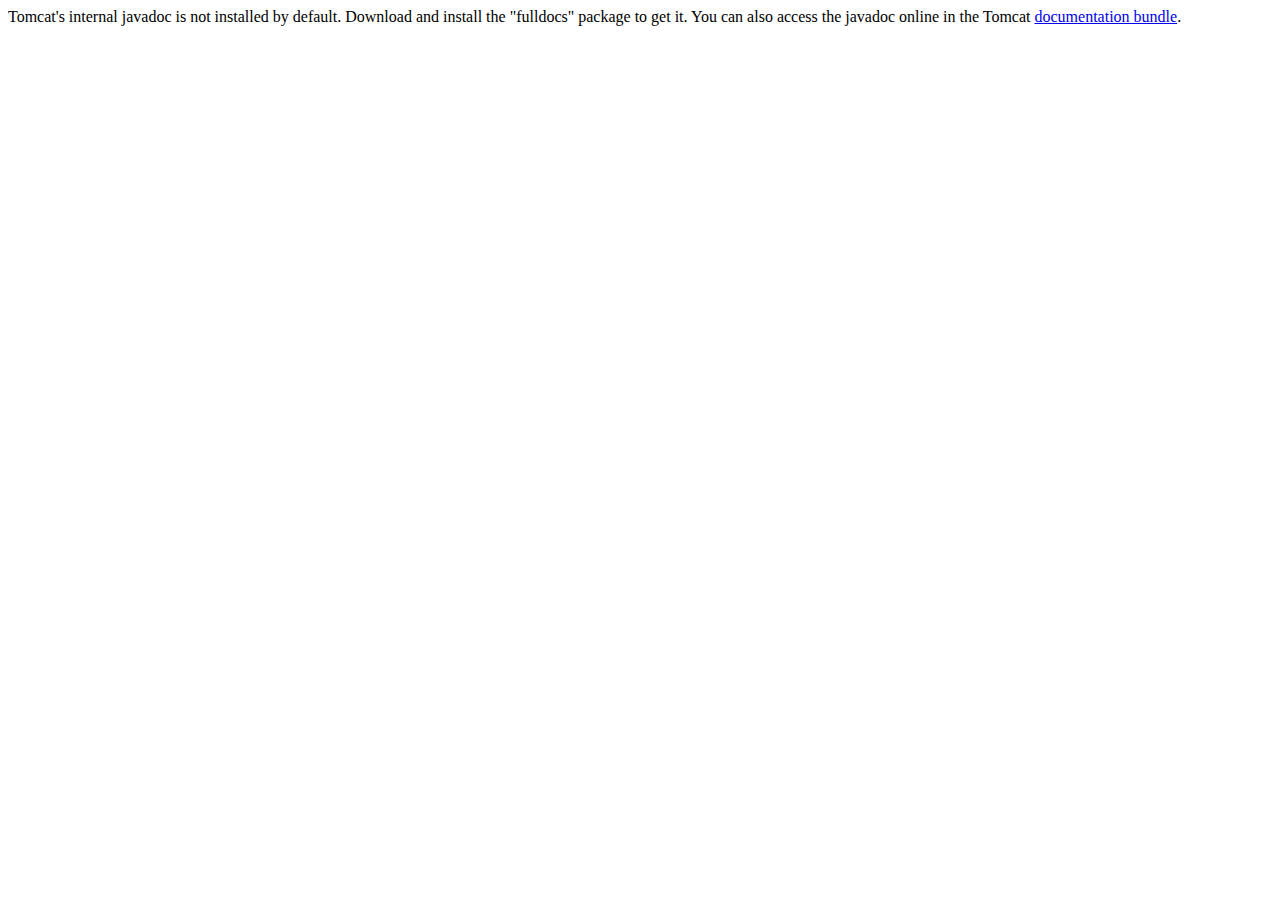
<file: task5/apache-tomcat-8.5.54/apache-tomcat-8.5.54/webapps/docs/api/index.html>
<!--
  Licensed to the Apache Software Foundation (ASF) under one or more
  contributor license agreements.  See the NOTICE file distributed with
  this work for additional information regarding copyright ownership.
  The ASF licenses this file to You under the Apache License, Version 2.0
  (the "License"); you may not use this file except in compliance with
  the License.  You may obtain a copy of the License at

      http://www.apache.org/licenses/LICENSE-2.0

  Unless required by applicable law or agreed to in writing, software
  distributed under the License is distributed on an "AS IS" BASIS,
  WITHOUT WARRANTIES OR CONDITIONS OF ANY KIND, either express or implied.
  See the License for the specific language governing permissions and
  limitations under the License.
-->
<!DOCTYPE html>
<html>
    <head>
    <meta charset="UTF-8" />
    <title>API docs</title>
</head>

<body>

Tomcat's internal javadoc is not installed by default. Download and install
the "fulldocs" package to get it.

You can also access the javadoc online in the Tomcat
<a href="https://tomcat.apache.org/tomcat-8.5-doc/">
documentation bundle</a>.

</body>
</html>
</file>
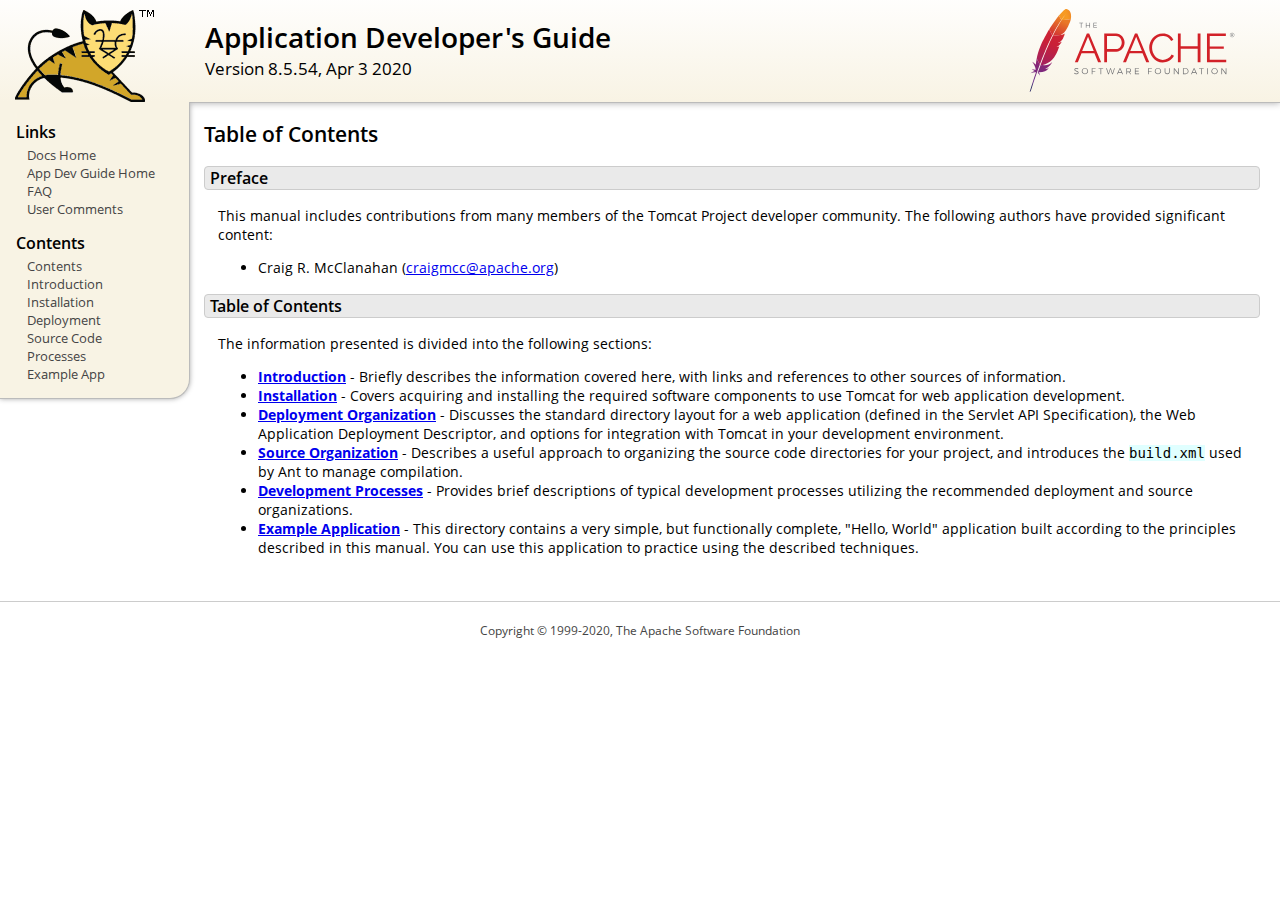
<file: task5/apache-tomcat-8.5.54/apache-tomcat-8.5.54/webapps/docs/appdev/index.html>
<!DOCTYPE html SYSTEM "about:legacy-compat">
<html lang="en"><head><META http-equiv="Content-Type" content="text/html; charset=UTF-8"><link href="../images/docs-stylesheet.css" rel="stylesheet" type="text/css"><title>Application Developer's Guide (8.5.54) - Table of Contents</title><meta name="author" content="Craig R. McClanahan"></head><body><div id="wrapper"><header><div id="header"><div><div><div class="logo noPrint"><a href="https://tomcat.apache.org/"><img alt="Tomcat Home" src="../images/tomcat.png"></a></div><div style="height: 1px;"></div><div class="asfLogo noPrint"><a href="https://www.apache.org/" target="_blank"><img src="../images/asf-logo.svg" alt="The Apache Software Foundation" style="width: 266px; height: 83px;"></a></div><h1>Application Developer's Guide</h1><div class="versionInfo">
          Version 8.5.54,
          <time datetime="2020-04-03">Apr 3 2020</time></div><div style="height: 1px;"></div><div style="clear: left;"></div></div></div></div></header><div id="middle"><div><div id="mainLeft" class="noprint"><div><nav><div><h2>Links</h2><ul><li><a href="../index.html">Docs Home</a></li><li><a href="index.html">App Dev Guide Home</a></li><li><a href="https://wiki.apache.org/tomcat/FAQ">FAQ</a></li><li><a href="#comments_section">User Comments</a></li></ul></div><div><h2>Contents</h2><ul><li><a href="index.html">Contents</a></li><li><a href="introduction.html">Introduction</a></li><li><a href="installation.html">Installation</a></li><li><a href="deployment.html">Deployment</a></li><li><a href="source.html">Source Code</a></li><li><a href="processes.html">Processes</a></li><li><a href="sample/">Example App</a></li></ul></div></nav></div></div><div id="mainRight"><div id="content"><h2>Table of Contents</h2><h3 id="Preface">Preface</h3><div class="text">

<p>This manual includes contributions from many members of the Tomcat Project
developer community.  The following authors have provided significant content:
</p>
<ul>
<li>Craig R. McClanahan
    (<a href="mailto:craigmcc@apache.org">craigmcc@apache.org</a>)</li>
</ul>

</div><h3 id="Table_of_Contents">Table of Contents</h3><div class="text">

<p>The information presented is divided into the following sections:</p>
<ul>
<li><a href="introduction.html"><strong>Introduction</strong></a> -
    Briefly describes the information covered here, with
    links and references to other sources of information.</li>
<li><a href="installation.html"><strong>Installation</strong></a> -
    Covers acquiring and installing the required software
    components to use Tomcat for web application development.</li>
<li><a href="deployment.html"><strong>Deployment Organization</strong></a> -
    Discusses the standard directory layout for a web application
    (defined in the Servlet API Specification), the Web Application
    Deployment Descriptor, and options for integration with Tomcat
    in your development environment.</li>
<li><a href="source.html"><strong>Source Organization</strong></a> -
    Describes a useful approach to organizing the source code
    directories for your project, and introduces the
    <code>build.xml</code> used by Ant to manage compilation.</li>
<li><a href="processes.html"><strong>Development Processes</strong></a> -
    Provides brief descriptions of typical development processes
    utilizing the recommended deployment and source organizations.</li>
<li><a href="sample/" target="_blank"><strong>Example Application</strong></a> -
    This directory contains a very simple, but functionally complete,
    "Hello, World" application built according to the principles
    described in this manual.  You can use this application to
    practice using the described techniques.</li>
</ul>

</div></div></div></div></div><footer><div id="footer">
    Copyright &copy; 1999-2020, The Apache Software Foundation
  </div></footer></div></body></html>
</file>
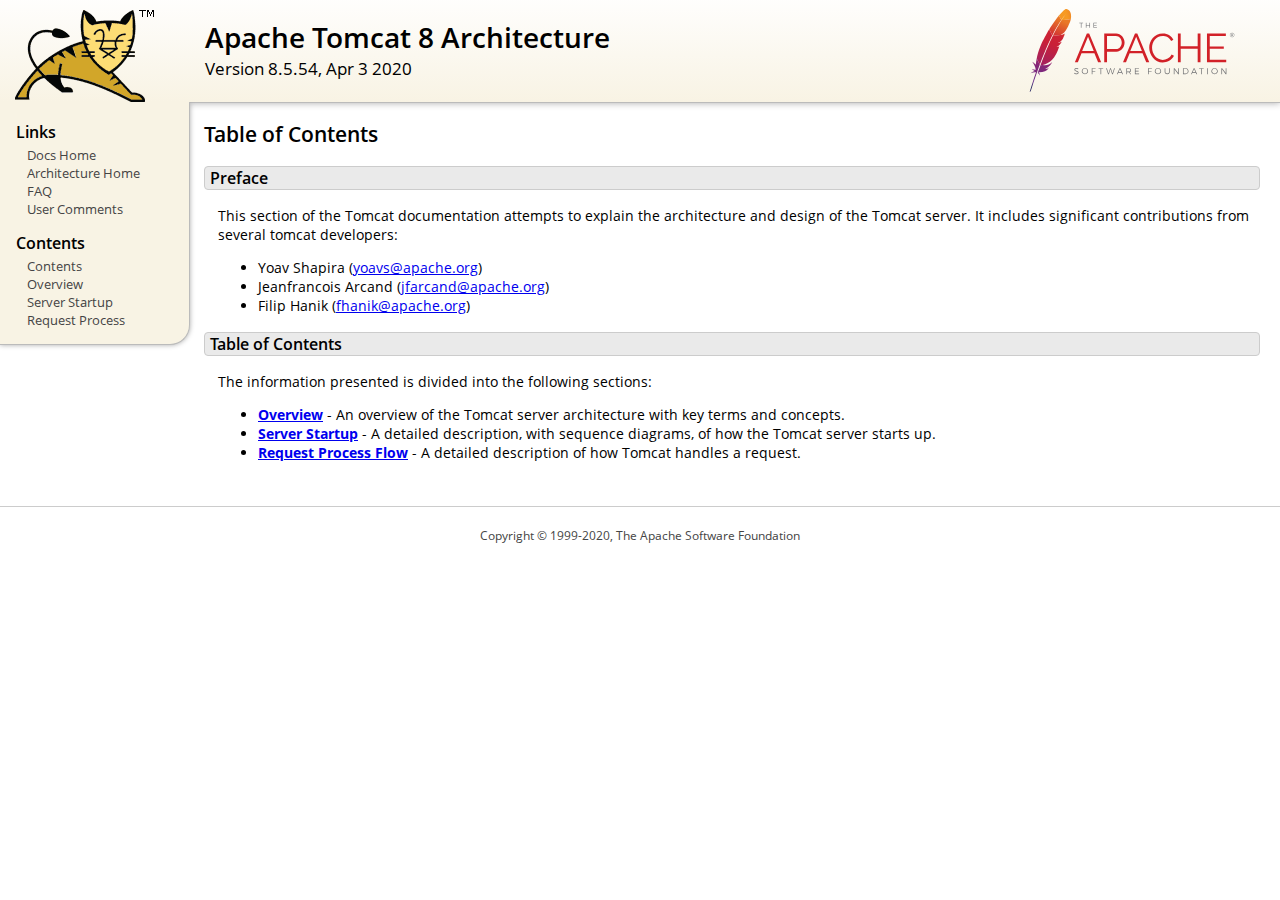
<file: task5/apache-tomcat-8.5.54/apache-tomcat-8.5.54/webapps/docs/architecture/index.html>
<!DOCTYPE html SYSTEM "about:legacy-compat">
<html lang="en"><head><META http-equiv="Content-Type" content="text/html; charset=UTF-8"><link href="../images/docs-stylesheet.css" rel="stylesheet" type="text/css"><title>Apache Tomcat 8 Architecture (8.5.54) - Table of Contents</title><meta name="author" content="Yoav Shapira"></head><body><div id="wrapper"><header><div id="header"><div><div><div class="logo noPrint"><a href="https://tomcat.apache.org/"><img alt="Tomcat Home" src="../images/tomcat.png"></a></div><div style="height: 1px;"></div><div class="asfLogo noPrint"><a href="https://www.apache.org/" target="_blank"><img src="../images/asf-logo.svg" alt="The Apache Software Foundation" style="width: 266px; height: 83px;"></a></div><h1>Apache Tomcat 8 Architecture</h1><div class="versionInfo">
          Version 8.5.54,
          <time datetime="2020-04-03">Apr 3 2020</time></div><div style="height: 1px;"></div><div style="clear: left;"></div></div></div></div></header><div id="middle"><div><div id="mainLeft" class="noprint"><div><nav><div><h2>Links</h2><ul><li><a href="../index.html">Docs Home</a></li><li><a href="index.html">Architecture Home</a></li><li><a href="https://wiki.apache.org/tomcat/FAQ">FAQ</a></li><li><a href="#comments_section">User Comments</a></li></ul></div><div><h2>Contents</h2><ul><li><a href="index.html">Contents</a></li><li><a href="overview.html">Overview</a></li><li><a href="startup.html">Server Startup</a></li><li><a href="requestProcess.html">Request Process</a></li></ul></div></nav></div></div><div id="mainRight"><div id="content"><h2>Table of Contents</h2><h3 id="Preface">Preface</h3><div class="text">

<p>This section of the Tomcat documentation attempts to explain
the architecture and design of the Tomcat server.  It includes significant
contributions from several tomcat developers:
</p>
<ul>
<li>Yoav Shapira
    (<a href="mailto:yoavs@apache.org">yoavs@apache.org</a>)</li>
<li>Jeanfrancois Arcand
    (<a href="mailto:jfarcand@apache.org">jfarcand@apache.org</a>)</li>
<li>Filip Hanik
    (<a href="mailto:fhanik@apache.org">fhanik@apache.org</a>)</li>
</ul>

</div><h3 id="Table_of_Contents">Table of Contents</h3><div class="text">

<p>The information presented is divided into the following sections:</p>
<ul>
<li><a href="overview.html"><strong>Overview</strong></a> -
    An overview of the Tomcat server architecture with key terms
    and concepts.</li>
<li><a href="startup.html"><strong>Server Startup</strong></a> -
    A detailed description, with sequence diagrams, of how the Tomcat
    server starts up.</li>
<li><a href="requestProcess.html"><strong>Request Process Flow</strong></a> -
    A detailed description of how Tomcat handles a request.</li>
</ul>

</div></div></div></div></div><footer><div id="footer">
    Copyright &copy; 1999-2020, The Apache Software Foundation
  </div></footer></div></body></html>
</file>
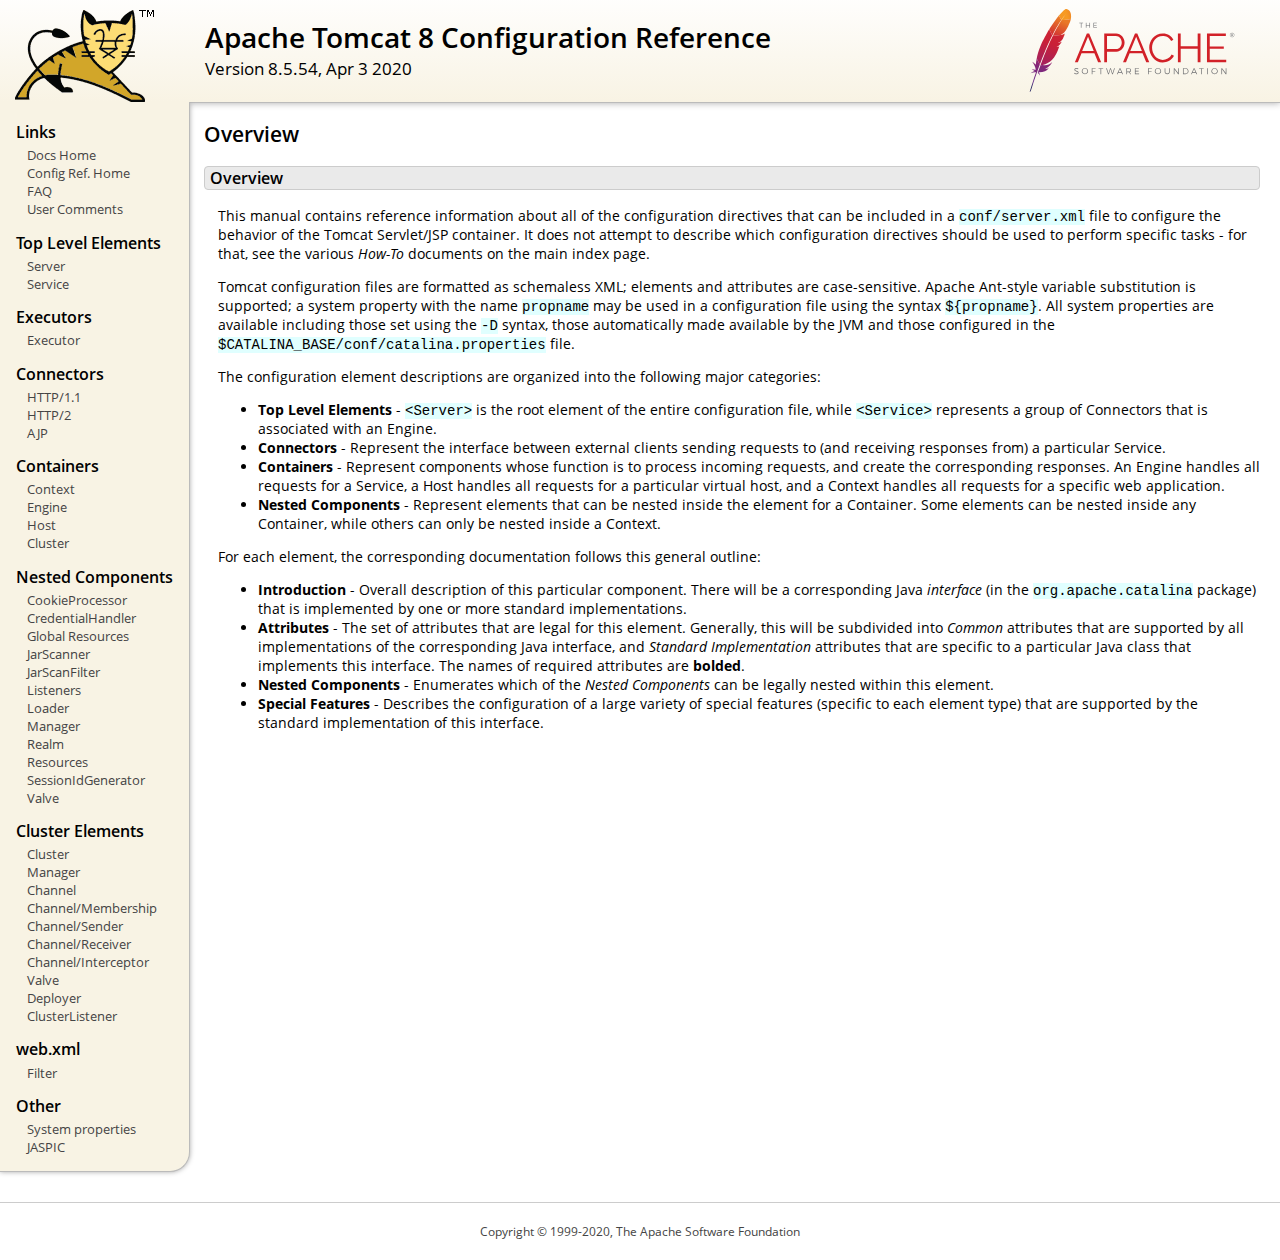
<file: task5/apache-tomcat-8.5.54/apache-tomcat-8.5.54/webapps/docs/config/index.html>
<!DOCTYPE html SYSTEM "about:legacy-compat">
<html lang="en"><head><META http-equiv="Content-Type" content="text/html; charset=UTF-8"><link href="../images/docs-stylesheet.css" rel="stylesheet" type="text/css"><title>Apache Tomcat 8 Configuration Reference (8.5.54) - Overview</title><meta name="author" content="Craig R. McClanahan"></head><body><div id="wrapper"><header><div id="header"><div><div><div class="logo noPrint"><a href="https://tomcat.apache.org/"><img alt="Tomcat Home" src="../images/tomcat.png"></a></div><div style="height: 1px;"></div><div class="asfLogo noPrint"><a href="https://www.apache.org/" target="_blank"><img src="../images/asf-logo.svg" alt="The Apache Software Foundation" style="width: 266px; height: 83px;"></a></div><h1>Apache Tomcat 8 Configuration Reference</h1><div class="versionInfo">
          Version 8.5.54,
          <time datetime="2020-04-03">Apr 3 2020</time></div><div style="height: 1px;"></div><div style="clear: left;"></div></div></div></div></header><div id="middle"><div><div id="mainLeft" class="noprint"><div><nav><div><h2>Links</h2><ul><li><a href="../index.html">Docs Home</a></li><li><a href="index.html">Config Ref. Home</a></li><li><a href="https://wiki.apache.org/tomcat/FAQ">FAQ</a></li><li><a href="#comments_section">User Comments</a></li></ul></div><div><h2>Top Level Elements</h2><ul><li><a href="server.html">Server</a></li><li><a href="service.html">Service</a></li></ul></div><div><h2>Executors</h2><ul><li><a href="executor.html">Executor</a></li></ul></div><div><h2>Connectors</h2><ul><li><a href="http.html">HTTP/1.1</a></li><li><a href="http2.html">HTTP/2</a></li><li><a href="ajp.html">AJP</a></li></ul></div><div><h2>Containers</h2><ul><li><a href="context.html">Context</a></li><li><a href="engine.html">Engine</a></li><li><a href="host.html">Host</a></li><li><a href="cluster.html">Cluster</a></li></ul></div><div><h2>Nested Components</h2><ul><li><a href="cookie-processor.html">CookieProcessor</a></li><li><a href="credentialhandler.html">CredentialHandler</a></li><li><a href="globalresources.html">Global Resources</a></li><li><a href="jar-scanner.html">JarScanner</a></li><li><a href="jar-scan-filter.html">JarScanFilter</a></li><li><a href="listeners.html">Listeners</a></li><li><a href="loader.html">Loader</a></li><li><a href="manager.html">Manager</a></li><li><a href="realm.html">Realm</a></li><li><a href="resources.html">Resources</a></li><li><a href="sessionidgenerator.html">SessionIdGenerator</a></li><li><a href="valve.html">Valve</a></li></ul></div><div><h2>Cluster Elements</h2><ul><li><a href="cluster.html">Cluster</a></li><li><a href="cluster-manager.html">Manager</a></li><li><a href="cluster-channel.html">Channel</a></li><li><a href="cluster-membership.html">Channel/Membership</a></li><li><a href="cluster-sender.html">Channel/Sender</a></li><li><a href="cluster-receiver.html">Channel/Receiver</a></li><li><a href="cluster-interceptor.html">Channel/Interceptor</a></li><li><a href="cluster-valve.html">Valve</a></li><li><a href="cluster-deployer.html">Deployer</a></li><li><a href="cluster-listener.html">ClusterListener</a></li></ul></div><div><h2>web.xml</h2><ul><li><a href="filter.html">Filter</a></li></ul></div><div><h2>Other</h2><ul><li><a href="systemprops.html">System properties</a></li><li><a href="jaspic.html">JASPIC</a></li></ul></div></nav></div></div><div id="mainRight"><div id="content"><h2>Overview</h2><h3 id="Overview">Overview</h3><div class="text">

<p>This manual contains reference information about all of the configuration
directives that can be included in a <code>conf/server.xml</code> file to
configure the behavior of the Tomcat Servlet/JSP container.  It does not
attempt to describe which configuration directives should be used to perform
specific tasks - for that, see the various <em>How-To</em> documents on the
main index page.</p>

<p>Tomcat configuration files are formatted as schemaless XML; elements and
attributes are case-sensitive. Apache Ant-style variable substitution
is supported; a system property with the name <code>propname</code> may be
used in a configuration file using the syntax <code>${propname}</code>. All
system properties are available including those set using the <code>-D</code>
syntax, those automatically made available by the JVM and those configured in
the <code>$CATALINA_BASE/conf/catalina.properties</code> file.
</p>

<p>The configuration element descriptions are organized into the following
major categories:</p>
<ul>
<li><strong>Top Level Elements</strong> - <code>&lt;Server&gt;</code> is the
    root element of the entire configuration file, while
    <code>&lt;Service&gt;</code> represents a group of Connectors that is
    associated with an Engine.</li>
<li><strong>Connectors</strong> - Represent the interface between external
    clients sending requests to (and receiving responses from) a particular
    Service.</li>
<li><strong>Containers</strong> - Represent components whose function is to
    process incoming requests, and create the corresponding responses.
    An Engine handles all requests for a Service, a Host handles all requests
    for a particular virtual host, and a Context handles all requests for a
    specific web application.</li>
<li><strong>Nested Components</strong> - Represent elements that can be
    nested inside the element for a Container.  Some elements can be nested
    inside any Container, while others can only be nested inside a
    Context.</li>
</ul>

<p>For each element, the corresponding documentation follows this general
outline:</p>
<ul>
<li><strong>Introduction</strong> - Overall description of this particular
    component.  There will be a corresponding Java <em>interface</em> (in
    the <code>org.apache.catalina</code> package) that is implemented by one
    or more standard implementations.</li>
<li><strong>Attributes</strong> - The set of attributes that are legal for
    this element.  Generally, this will be subdivided into <em>Common</em>
    attributes that are supported by all implementations of the corresponding
    Java interface, and <em>Standard Implementation</em> attributes that are
    specific to a particular Java class that implements this interface.
    The names of required attributes are <strong>bolded</strong>.</li>
<li><strong>Nested Components</strong> - Enumerates which of the <em>Nested
    Components</em> can be legally nested within this element.</li>
<li><strong>Special Features</strong> - Describes the configuration of a large
    variety of special features (specific to each element type) that are
    supported by the standard implementation of this interface.</li>
</ul>

</div></div></div></div></div><footer><div id="footer">
    Copyright &copy; 1999-2020, The Apache Software Foundation
  </div></footer></div></body></html>
</file>
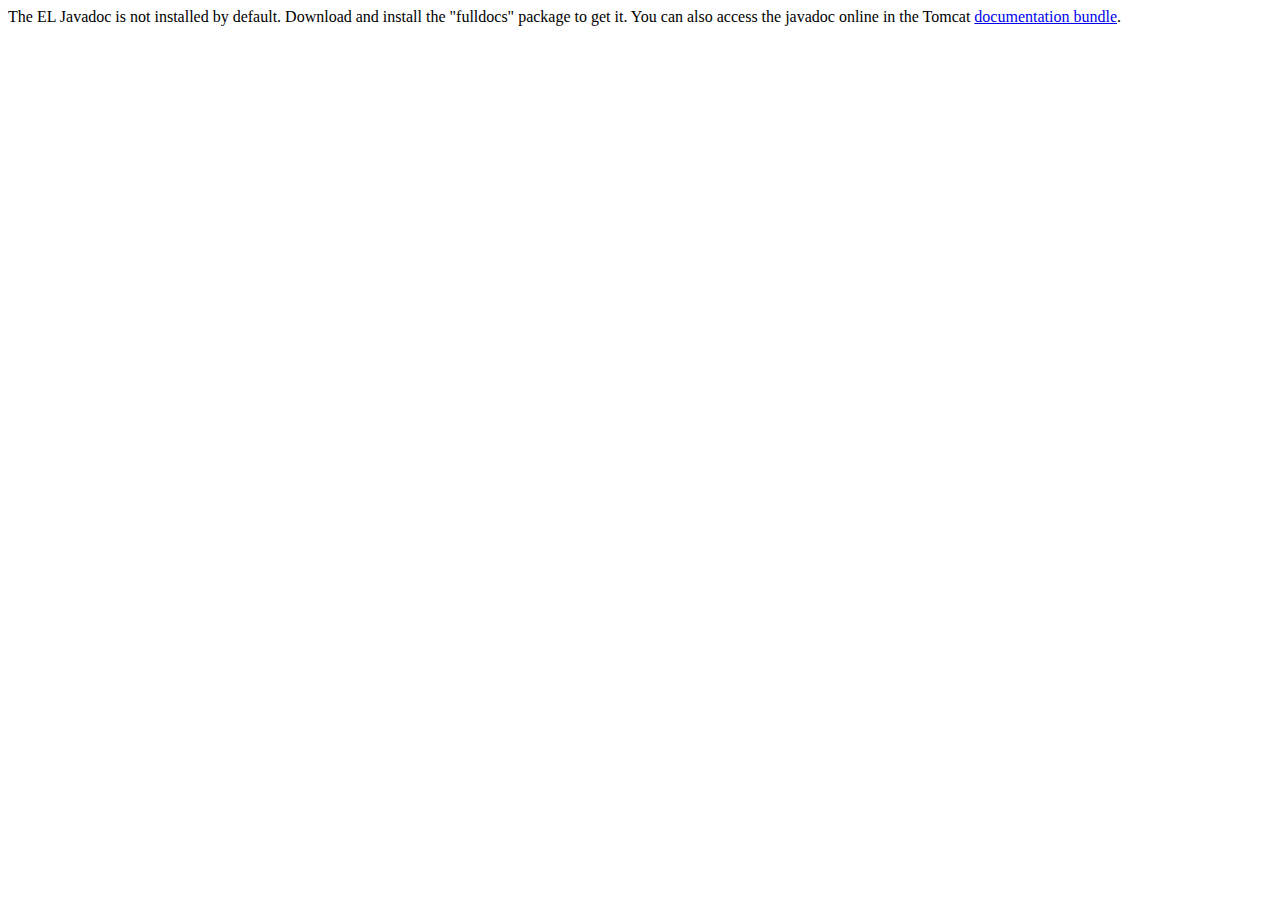
<file: task5/apache-tomcat-8.5.54/apache-tomcat-8.5.54/webapps/docs/elapi/index.html>
<!--
  Licensed to the Apache Software Foundation (ASF) under one or more
  contributor license agreements.  See the NOTICE file distributed with
  this work for additional information regarding copyright ownership.
  The ASF licenses this file to You under the Apache License, Version 2.0
  (the "License"); you may not use this file except in compliance with
  the License.  You may obtain a copy of the License at

      http://www.apache.org/licenses/LICENSE-2.0

  Unless required by applicable law or agreed to in writing, software
  distributed under the License is distributed on an "AS IS" BASIS,
  WITHOUT WARRANTIES OR CONDITIONS OF ANY KIND, either express or implied.
  See the License for the specific language governing permissions and
  limitations under the License.
-->
<!DOCTYPE html>
<html>
    <head>
    <meta charset="UTF-8" />
    <title>API docs</title>
</head>

<body>

The EL Javadoc is not installed by default. Download and install
the "fulldocs" package to get it.

You can also access the javadoc online in the Tomcat
<a href="https://tomcat.apache.org/tomcat-8.5-doc/">
documentation bundle</a>.

</body>
</html>
</file>
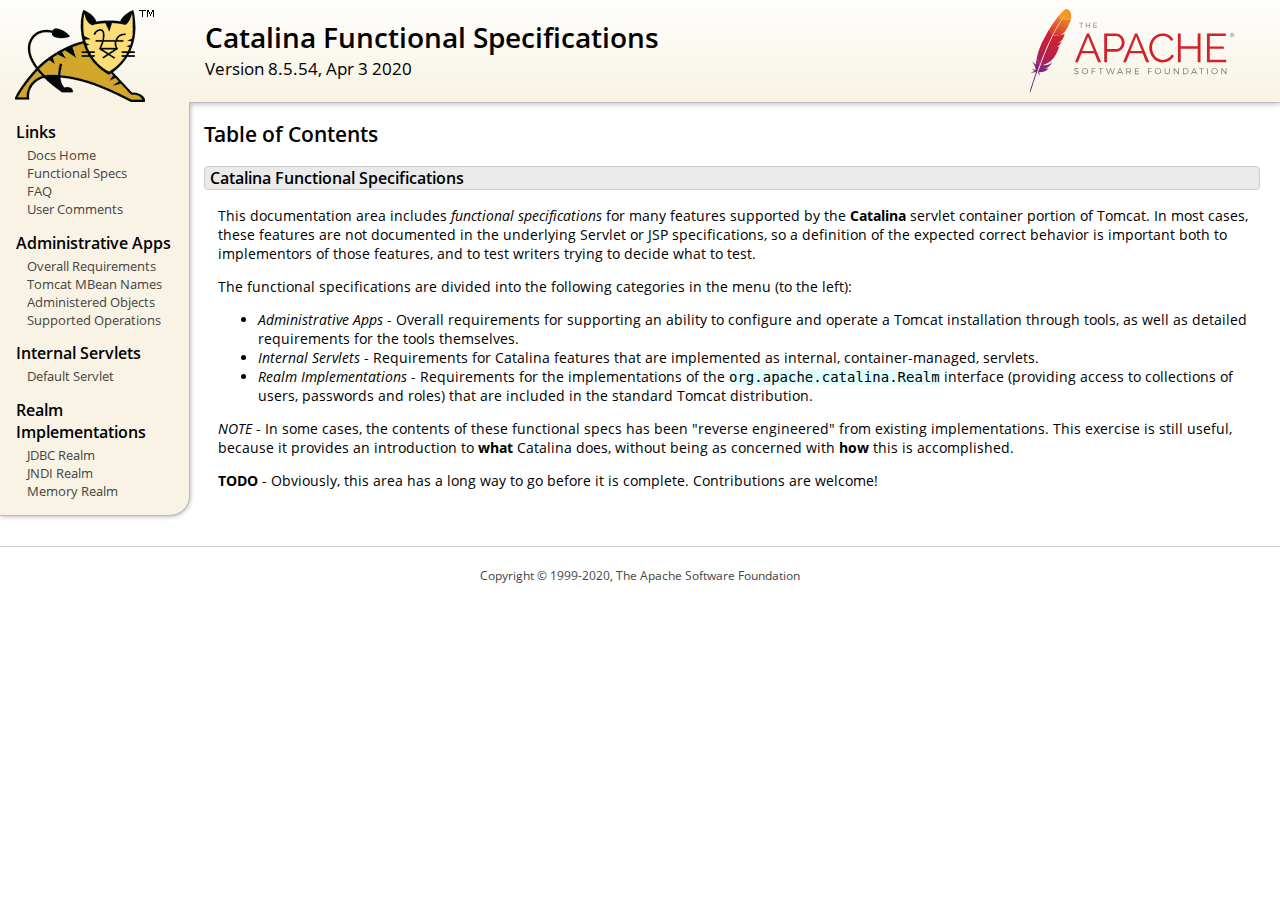
<file: task5/apache-tomcat-8.5.54/apache-tomcat-8.5.54/webapps/docs/funcspecs/index.html>
<!DOCTYPE html SYSTEM "about:legacy-compat">
<html lang="en"><head><META http-equiv="Content-Type" content="text/html; charset=UTF-8"><link href="../images/docs-stylesheet.css" rel="stylesheet" type="text/css"><title>Catalina Functional Specifications (8.5.54) - Table of Contents</title><meta name="author" content="Craig R. McClanahan"></head><body><div id="wrapper"><header><div id="header"><div><div><div class="logo noPrint"><a href="https://tomcat.apache.org/"><img alt="Tomcat Home" src="../images/tomcat.png"></a></div><div style="height: 1px;"></div><div class="asfLogo noPrint"><a href="https://www.apache.org/" target="_blank"><img src="../images/asf-logo.svg" alt="The Apache Software Foundation" style="width: 266px; height: 83px;"></a></div><h1>Catalina Functional Specifications</h1><div class="versionInfo">
          Version 8.5.54,
          <time datetime="2020-04-03">Apr 3 2020</time></div><div style="height: 1px;"></div><div style="clear: left;"></div></div></div></div></header><div id="middle"><div><div id="mainLeft" class="noprint"><div><nav><div><h2>Links</h2><ul><li><a href="../index.html">Docs Home</a></li><li><a href="index.html">Functional Specs</a></li><li><a href="https://wiki.apache.org/tomcat/FAQ">FAQ</a></li><li><a href="#comments_section">User Comments</a></li></ul></div><div><h2>Administrative Apps</h2><ul><li><a href="fs-admin-apps.html">Overall Requirements</a></li><li><a href="mbean-names.html">Tomcat MBean Names</a></li><li><a href="fs-admin-objects.html">Administered Objects</a></li><li><a href="fs-admin-opers.html">Supported Operations</a></li></ul></div><div><h2>Internal Servlets</h2><ul><li><a href="fs-default.html">Default Servlet</a></li></ul></div><div><h2>Realm Implementations</h2><ul><li><a href="fs-jdbc-realm.html">JDBC Realm</a></li><li><a href="fs-jndi-realm.html">JNDI Realm</a></li><li><a href="fs-memory-realm.html">Memory Realm</a></li></ul></div></nav></div></div><div id="mainRight"><div id="content"><h2>Table of Contents</h2><h3 id="Catalina_Functional_Specifications">Catalina Functional Specifications</h3><div class="text">

<p>This documentation area includes <em>functional specifications</em> for
many features supported by the <strong>Catalina</strong> servlet container
portion of Tomcat.  In most cases, these features are not documented in the
underlying Servlet or JSP specifications, so a definition of the expected
correct behavior is important both to implementors of those features, and to
test writers trying to decide what to test.</p>

<p>The functional specifications are divided into the following categories
in the menu (to the left):</p>
<ul>
<li><em>Administrative Apps</em> - Overall requirements for supporting an
    ability to configure and operate a Tomcat installation through tools,
    as well as detailed requirements for the tools themselves.</li>
<li><em>Internal Servlets</em> - Requirements for Catalina features that are
    implemented as internal, container-managed, servlets.</li>
<li><em>Realm Implementations</em> - Requirements for the implementations of
    the <code>org.apache.catalina.Realm</code> interface (providing access to
    collections of users, passwords and roles) that are included in the
    standard Tomcat distribution.</li>
</ul>

<p><em>NOTE</em> - In some cases, the contents of these functional specs has
been "reverse engineered" from existing implementations.  This exercise is
still useful, because it provides an introduction to <strong>what</strong>
Catalina does, without being as concerned with <strong>how</strong> this is
accomplished.</p>

<p><strong>TODO</strong> - Obviously, this area has a long way to go before
it is complete.  Contributions are welcome!</p>

</div></div></div></div></div><footer><div id="footer">
    Copyright &copy; 1999-2020, The Apache Software Foundation
  </div></footer></div></body></html>
</file>
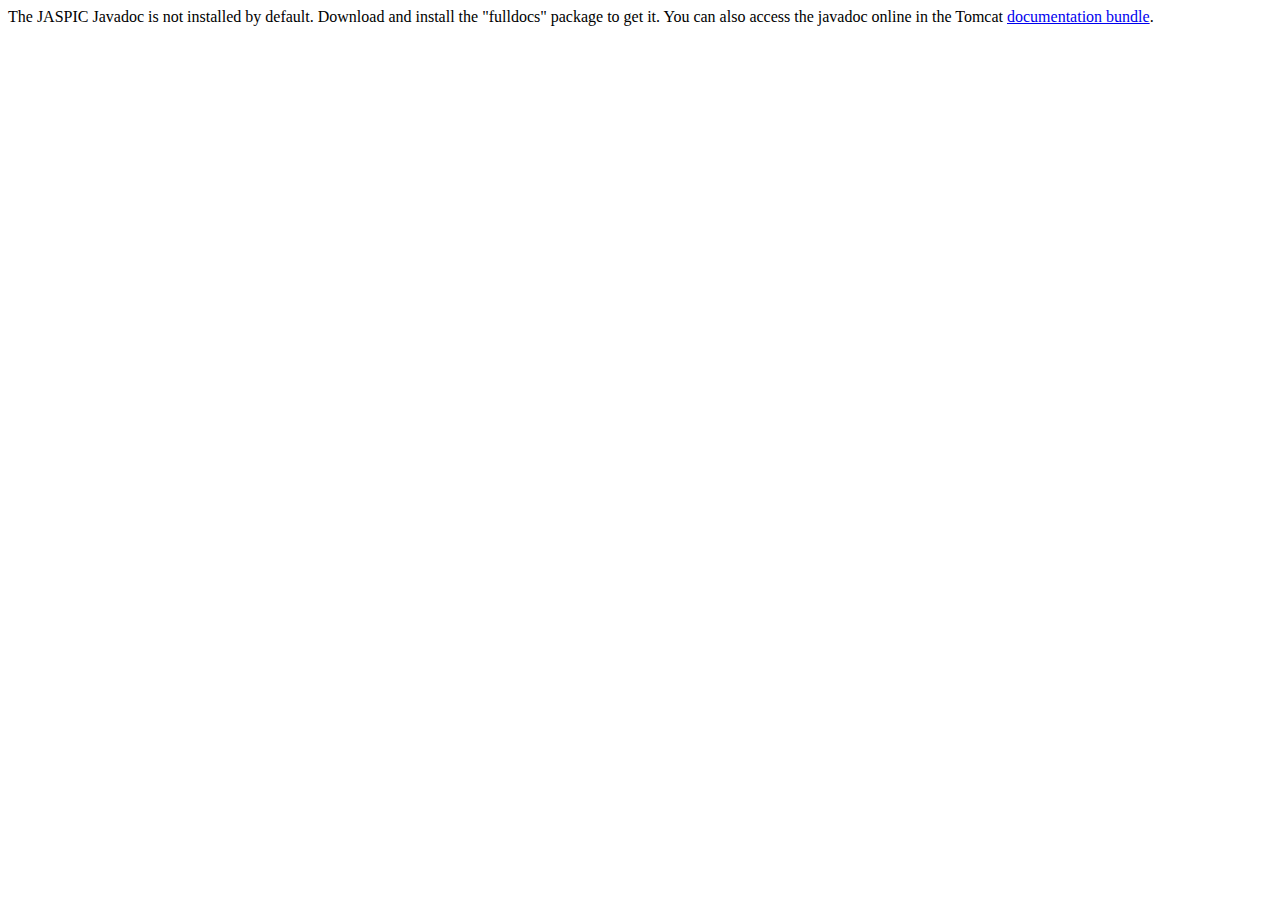
<file: task5/apache-tomcat-8.5.54/apache-tomcat-8.5.54/webapps/docs/jaspicapi/index.html>
<!--
  Licensed to the Apache Software Foundation (ASF) under one or more
  contributor license agreements.  See the NOTICE file distributed with
  this work for additional information regarding copyright ownership.
  The ASF licenses this file to You under the Apache License, Version 2.0
  (the "License"); you may not use this file except in compliance with
  the License.  You may obtain a copy of the License at

      http://www.apache.org/licenses/LICENSE-2.0

  Unless required by applicable law or agreed to in writing, software
  distributed under the License is distributed on an "AS IS" BASIS,
  WITHOUT WARRANTIES OR CONDITIONS OF ANY KIND, either express or implied.
  See the License for the specific language governing permissions and
  limitations under the License.
-->
<!DOCTYPE html>
<html>
<head>
    <meta charset="UTF-8" />
    <title>API docs</title>
</head>

<body>

The JASPIC Javadoc is not installed by default. Download and install
the "fulldocs" package to get it.

You can also access the javadoc online in the Tomcat
<a href="https://tomcat.apache.org/tomcat-8.5-doc/">
    documentation bundle</a>.

</body>
</html>
</file>
<file: task3/style.css>
body {
    margin: 0;
    font-family: -apple-system,BlinkMacSystemFont,"Segoe UI",Roboto,"Helvetica Neue",Arial,"Noto Sans",sans-serif,"Apple Color Emoji","Segoe UI Emoji","Segoe UI Symbol","Noto Color Emoji";
    font-size: 1rem;
    font-weight: 400;
    line-height: 1.5;
    color: #212529;
	text-align: left;
	background-color: #fff;
    min-height: 75rem;
    padding-top: 4.5rem;
}
.navbar {
    position: relative;
    display: -ms-flexbox;
    display: flex;
    -ms-flex-wrap: wrap;
    flex-wrap: wrap;
    -ms-flex-align: center;
    align-items: center;
    -ms-flex-pack: justify;
    justify-content: space-between;
    padding: .5rem 1rem;
}
.fixed-top {
    position: fixed;
    top: 0;
    right: 0;
    left: 0;
    z-index: 1030;
	background: linear-gradient(to left, #0097ff 0%, #ccf3ff 100%);
	
}
.navbar-dark .navbar-brand {
    color: #fff;
}
.navbar-brand {
    display: inline-block;
    padding-top: .3125rem;
    padding-bottom: .3125rem;
    margin-right: 1rem;
    font-size: 1.25rem;
    line-height: inherit;
    white-space: nowrap;
}
a {
    color: #007bff;
    text-decoration: none;
    background-color: transparent;
}
.navbar-collapse {
    -ms-flex-preferred-size: 100%;
    flex-basis: 100%;
    -ms-flex-positive: 1;
    flex-grow: 1;
    -ms-flex-align: center;
    align-items: center;
}
.navbar-expand-md .navbar-collapse {
    display: -ms-flexbox !important;
    display: flex !important;
    -ms-flex-preferred-size: auto;
    flex-basis: auto;
}
.bg-dark {
    background-color: #343a40 !important;
}
.navbar-nav {
    display: -ms-flexbox;
    display: flex;
    -ms-flex-direction: column;
    flex-direction: column;
    padding-left: 0;
    margin-bottom: 0;
    list-style: none;
}
.mr-auto, .mx-auto {
    margin-right: auto !important;
}
.navbar-expand-md .navbar-nav {
    -ms-flex-direction: row;
    flex-direction: row;
}
.container {
    width: 100%;
    padding-right: 15px;
    padding-left: 15px;
    margin-right: auto;
    margin-left: auto;
	margin-bottom:100px;
}
.container, .container-lg, .container-md, .container-sm, .container-xl {
    max-width: 1140px;
}
.btn {
    display: inline-block;
    font-weight: 400;
    color: #212529;
    text-align: center;
    vertical-align: middle;
    cursor: pointer;
    -webkit-user-select: none;
    -moz-user-select: none;
    -ms-user-select: none;
    user-select: none;
    background-color: transparent;
	border: 1px solid transparent;
    border-top-color: transparent;
    border-right-color: transparent;
    border-bottom-color: transparent;
    border-left-color: transparent;
    padding: .375rem .75rem;
    font-size: 1rem;
    line-height: 1.5;
    border-radius: .25rem;
    transition: color .15s ease-in-out,background-color .15s ease-in-out,border-color .15s ease-in-out,box-shadow .15s ease-in-out;
}
.btn-outline-success {
	color: #caf2ff;
    border-color: #ccf3ff;
}
.btn-outline-success:hover {
    color: #fff;
	background-color: #24a7ff;
    border-color: #166fab;
}
.fixed-bottom {
    position: fixed;
    right: 0;
    bottom: 0;
    left: 0;
    z-index: 1030;

	background: linear-gradient(to right, #0097ff 0%, #ccf3ff 100%);
	}
.fixed-top .navbar-brand{
	margin-left: auto;
	margin-right: auto;
}
.tiles {
    display: -ms-flexbox;
    display: flex;
    -ms-flex-wrap: wrap;
    flex-wrap: wrap;
    margin-right: -15px;
    margin-left: -15px;
	background-color: #e9ecef;
    border-radius: .3rem;
	margin-bottom:10px;
	padding: 1rem 0.5rem;
}
.text-tiles {
    -ms-flex: 0 0 80%;
    flex: 0 0 80%;
    max-width: 80%;
}

.text-tiles .tags{
	float: left;
}
.text-tiles .like{
	float: right;
	font-weight:700;
}
.photo-tiles {
    -ms-flex: 0 0 20%;
    flex: 0 0 20%;
    max-width: 20%;
    text-align: center;
}
.tiles p{
	margin-top:5px;
	margin-bottom:5px;
	line-height: 1;
}
hr {
    margin-top: 1rem;
    margin-bottom: 1rem;
    border: 0;
    border-top-color: currentcolor;
    border-top-style: none;
    border-top-width: 0px;
    border-top: 1px solid rgba(0,0,0,.1);
}
.fixed-bottom {padding:0;}
.fixed-bottom .navbar-brand {font-size:0.75rem}
.bd-placeholder-img {
	font-size: 1.125rem;
	text-anchor: middle;
	-webkit-user-select: none;
	-moz-user-select: none;
	-ms-user-select: none;
	user-select: none;
}
.tiles_head_text{
    margin: 0 auto;
text-align:center;
	}
@media (min-width: 768px) {
	.bd-placeholder-img-lg {
		font-size: 3.5rem;
	}
}
</file>
<file: task9/resources/css/style.css>
body {
    margin: 0;
    font-family: -apple-system,BlinkMacSystemFont,"Segoe UI",Roboto,"Helvetica Neue",Arial,"Noto Sans",sans-serif,"Apple Color Emoji","Segoe UI Emoji","Segoe UI Symbol","Noto Color Emoji";
    font-size: 1rem;
    font-weight: 400;
    line-height: 1.5;
    color: #212529;
	text-align: left;
	background-color: #fff;
    min-height: 75rem;
    padding-top: 4.5rem;
}
.navbar {
    position: relative;
    display: -ms-flexbox;
    display: flex;
    -ms-flex-wrap: wrap;
    flex-wrap: wrap;
    -ms-flex-align: center;
    align-items: center;
    -ms-flex-pack: justify;
    justify-content: space-between;
    padding: .5rem 1rem;
}
.fixed-top {
    position: fixed;
    top: 0;
    right: 0;
    left: 0;
    z-index: 1030;
	background: linear-gradient(to left, #0097ff 0%, #ccf3ff 100%);
	
}
.navbar-dark .navbar-brand {
    color: #fff;
}
.navbar-brand {
    display: inline-block;
    padding-top: .3125rem;
    padding-bottom: .3125rem;
    margin-right: 1rem;
    font-size: 1.25rem;
    line-height: inherit;
    white-space: nowrap;
}
a {
    color: #007bff;
    text-decoration: none;
    background-color: transparent;
}
.navbar-collapse {
    -ms-flex-preferred-size: 100%;
    flex-basis: 100%;
    -ms-flex-positive: 1;
    flex-grow: 1;
    -ms-flex-align: center;
    align-items: center;
}
.navbar-expand-md .navbar-collapse {
    display: -ms-flexbox !important;
    display: flex !important;
    -ms-flex-preferred-size: auto;
    flex-basis: auto;
}
.bg-dark {
    background-color: #343a40 !important;
}
.navbar-nav {
    display: -ms-flexbox;
    display: flex;
    -ms-flex-direction: column;
    flex-direction: column;
    padding-left: 0;
    margin-bottom: 0;
    list-style: none;
}
.mr-auto, .mx-auto {
    margin-right: auto !important;
}
.navbar-expand-md .navbar-nav {
    -ms-flex-direction: row;
    flex-direction: row;
}
.container {
    width: 100%;
    padding-right: 15px;
    padding-left: 15px;
    margin-right: auto;
    margin-left: auto;
	margin-bottom:100px;
}
.container, .container-lg, .container-md, .container-sm, .container-xl {
    max-width: 1140px;
}
.btn {
    display: inline-block;
    font-weight: 400;
    color: #212529;
    text-align: center;
    vertical-align: middle;
    cursor: pointer;
    -webkit-user-select: none;
    -moz-user-select: none;
    -ms-user-select: none;
    user-select: none;
    background-color: transparent;
	border: 1px solid transparent;
    border-top-color: transparent;
    border-right-color: transparent;
    border-bottom-color: transparent;
    border-left-color: transparent;
    padding: .375rem .75rem;
    font-size: 1rem;
    line-height: 1.5;
    border-radius: .25rem;
    transition: color .15s ease-in-out,background-color .15s ease-in-out,border-color .15s ease-in-out,box-shadow .15s ease-in-out;
}
.btn-outline-success {
	color: #caf2ff;
    border-color: #ccf3ff;
}
.btn-outline-success:hover {
    color: #fff;
	background-color: #24a7ff;
    border-color: #166fab;
}
.fixed-bottom {
    position: fixed;
    right: 0;
    bottom: 0;
    left: 0;
    z-index: 1030;

	background: linear-gradient(to right, #0097ff 0%, #ccf3ff 100%);
	}
.fixed-top .navbar-brand{
	margin-left: auto;
	margin-right: auto;
}
.tiles {
    display: -ms-flexbox;
    display: flex;
    -ms-flex-wrap: wrap;
    flex-wrap: wrap;
    margin-right: -15px;
    margin-left: -15px;
	background-color: #e9ecef;
    border-radius: .3rem;
	margin-bottom:10px;
	padding: 1rem 0.5rem;
}
.text-tiles {
    -ms-flex: 0 0 80%;
    flex: 0 0 80%;
    max-width: 80%;
}

.text-tiles .tags{
	float: left;
}
.text-tiles .like{
	float: right;
	font-weight:700;
}
.photo-tiles {
    -ms-flex: 0 0 20%;
    flex: 0 0 20%;
    max-width: 20%;
    text-align: center;
}
.tiles p{
	margin-top:5px;
	margin-bottom:5px;
	line-height: 1;
}
hr {
    margin-top: 1rem;
    margin-bottom: 1rem;
    border: 0;
    border-top-color: currentcolor;
    border-top-style: none;
    border-top-width: 0px;
    border-top: 1px solid rgba(0,0,0,.1);
}
.fixed-bottom {padding:0;}
.fixed-bottom .navbar-brand {font-size:0.75rem}
.bd-placeholder-img {
	font-size: 1.125rem;
	text-anchor: middle;
	-webkit-user-select: none;
	-moz-user-select: none;
	-ms-user-select: none;
	user-select: none;
}
.tiles_head_text{
    margin: 0 auto;
text-align:center;
	}
@media (min-width: 768px) {
	.bd-placeholder-img-lg {
		font-size: 3.5rem;
	}
}
</file>
<file: task8/src/main/webapp/resources/css/style.css>
body {
    margin: 0;
    font-family: -apple-system,BlinkMacSystemFont,"Segoe UI",Roboto,"Helvetica Neue",Arial,"Noto Sans",sans-serif,"Apple Color Emoji","Segoe UI Emoji","Segoe UI Symbol","Noto Color Emoji";
    font-size: 1rem;
    font-weight: 400;
    line-height: 1.5;
    color: #212529;
	text-align: left;
	background-color: #fff;
    min-height: 75rem;
    padding-top: 4.5rem;
}
.navbar {
    position: relative;
    display: -ms-flexbox;
    display: flex;
    -ms-flex-wrap: wrap;
    flex-wrap: wrap;
    -ms-flex-align: center;
    align-items: center;
    -ms-flex-pack: justify;
    justify-content: space-between;
    padding: .5rem 1rem;
}
.fixed-top {
    position: fixed;
    top: 0;
    right: 0;
    left: 0;
    z-index: 1030;
	background: linear-gradient(to left, #0097ff 0%, #ccf3ff 100%);
	
}
.navbar-dark .navbar-brand {
    color: #fff;
}
.navbar-brand {
    display: inline-block;
    padding-top: .3125rem;
    padding-bottom: .3125rem;
    margin-right: 1rem;
    font-size: 1.25rem;
    line-height: inherit;
    white-space: nowrap;
}
a {
    color: #007bff;
    text-decoration: none;
    background-color: transparent;
}
.navbar-collapse {
    -ms-flex-preferred-size: 100%;
    flex-basis: 100%;
    -ms-flex-positive: 1;
    flex-grow: 1;
    -ms-flex-align: center;
    align-items: center;
}
.navbar-expand-md .navbar-collapse {
    display: -ms-flexbox !important;
    display: flex !important;
    -ms-flex-preferred-size: auto;
    flex-basis: auto;
}
.bg-dark {
    background-color: #343a40 !important;
}
.navbar-nav {
    display: -ms-flexbox;
    display: flex;
    -ms-flex-direction: column;
    flex-direction: column;
    padding-left: 0;
    margin-bottom: 0;
    list-style: none;
}
.mr-auto, .mx-auto {
    margin-right: auto !important;
}
.navbar-expand-md .navbar-nav {
    -ms-flex-direction: row;
    flex-direction: row;
}
.container {
    width: 100%;
    padding-right: 15px;
    padding-left: 15px;
    margin-right: auto;
    margin-left: auto;
	margin-bottom:100px;
}
.container, .container-lg, .container-md, .container-sm, .container-xl {
    max-width: 1140px;
}
.btn {
    display: inline-block;
    font-weight: 400;
    color: #212529;
    text-align: center;
    vertical-align: middle;
    cursor: pointer;
    -webkit-user-select: none;
    -moz-user-select: none;
    -ms-user-select: none;
    user-select: none;
    background-color: transparent;
	border: 1px solid transparent;
    border-top-color: transparent;
    border-right-color: transparent;
    border-bottom-color: transparent;
    border-left-color: transparent;
    padding: .375rem .75rem;
    font-size: 1rem;
    line-height: 1.5;
    border-radius: .25rem;
    transition: color .15s ease-in-out,background-color .15s ease-in-out,border-color .15s ease-in-out,box-shadow .15s ease-in-out;
}
.btn-outline-success {
	color: #caf2ff;
    border-color: #ccf3ff;
}
.btn-outline-success:hover {
    color: #fff;
	background-color: #24a7ff;
    border-color: #166fab;
}
.fixed-bottom {
    position: fixed;
    right: 0;
    bottom: 0;
    left: 0;
    z-index: 1030;

	background: linear-gradient(to right, #0097ff 0%, #ccf3ff 100%);
	}
.fixed-top .navbar-brand{
	margin-left: auto;
	margin-right: auto;
}
.tiles {
    display: -ms-flexbox;
    display: flex;
    -ms-flex-wrap: wrap;
    flex-wrap: wrap;
    margin-right: -15px;
    margin-left: -15px;
	background-color: #e9ecef;
    border-radius: .3rem;
	margin-bottom:10px;
	padding: 1rem 0.5rem;
}
.text-tiles {
    -ms-flex: 0 0 80%;
    flex: 0 0 80%;
    max-width: 80%;
}

.text-tiles .tags{
	float: left;
}
.text-tiles .like{
	float: right;
	font-weight:700;
}
.photo-tiles {
    -ms-flex: 0 0 20%;
    flex: 0 0 20%;
    max-width: 20%;
    text-align: center;
}
.tiles p{
	margin-top:5px;
	margin-bottom:5px;
	line-height: 1;
}
hr {
    margin-top: 1rem;
    margin-bottom: 1rem;
    border: 0;
    border-top-color: currentcolor;
    border-top-style: none;
    border-top-width: 0px;
    border-top: 1px solid rgba(0,0,0,.1);
}
.fixed-bottom {padding:0;}
.fixed-bottom .navbar-brand {font-size:0.75rem}
.bd-placeholder-img {
	font-size: 1.125rem;
	text-anchor: middle;
	-webkit-user-select: none;
	-moz-user-select: none;
	-ms-user-select: none;
	user-select: none;
}
.tiles_head_text{
    margin: 0 auto;
text-align:center;
	}
@media (min-width: 768px) {
	.bd-placeholder-img-lg {
		font-size: 3.5rem;
	}
}
</file>
<file: task5/apache-tomcat-8.5.54/apache-tomcat-8.5.54/webapps/docs/images/docs-stylesheet.css>
@charset "utf-8";
/*
  Licensed to the Apache Software Foundation (ASF) under one or more
  contributor license agreements.  See the NOTICE file distributed with
  this work for additional information regarding copyright ownership.
  The ASF licenses this file to You under the Apache License, Version 2.0
  (the "License"); you may not use this file except in compliance with
  the License.  You may obtain a copy of the License at

      http://www.apache.org/licenses/LICENSE-2.0

  Unless required by applicable law or agreed to in writing, software
  distributed under the License is distributed on an "AS IS" BASIS,
  WITHOUT WARRANTIES OR CONDITIONS OF ANY KIND, either express or implied.
  See the License for the specific language governing permissions and
  limitations under the License.
*/

/* Fonts */
@import url("fonts/fonts.css");

/* General style */

h1, h2, h3, h4, h5, h6, th {
  font-weight: 600;
}

body {
  margin: 0;
}

body, input {
  font-family: 'Open Sans', sans-serif;
  font-size: 10.5pt;
}

code, pre {
  font-family: Consolas, monospace;
}

img {
  border: 0;
}

table {
  border-collapse: collapse;
  text-align: left;
}
table *:not(table) {
  /* Prevent border-collapsing for table child elements like <div> */
  border-collapse: separate;
}

th {
  text-align: left;
}

main {
  /* Remove this once all IEs support <main> element */
  display: block;
}


/* Layout */

#wrapper {
  min-width: 400px;
}

#header {
  border-bottom: 1px solid #bbb;
}

@media not print {
    #header {
        box-shadow: 0 0 7px #aaa;
    }
}

#header > div {
  padding-left: 15px;
  padding-right: 15px;

  /* Work-around for old browsers: */
  background-color: #F8F3E4;
  background: linear-gradient(to bottom, #ffffff -10%, #F8F3E4 100%);
  position: relative;
}

#header .logo {
  float: left;
  padding-top: 10px;
  min-width: 190px;
}

#header .logo  img{
  /* To avoid that the Font Descender being added to the parent div's height */
  vertical-align: middle;
}

#header .asfLogo {
  float: right;
  position: relative;
  top: 8px;
}

#header h1 {
  margin-top: 0.6em;
  margin-bottom: 0;
}

#header .versionInfo {
  font-size: 13pt;
  margin-bottom: 1em;
}

#middle {
  display: table;
  table-layout: fixed;
  margin: 0;
  width: 100%;
}
#middle > div { display: table-row; }
#middle > div > div { display: table-cell; vertical-align: top; }



#mainLeft {
  width: 190px;
}

#mainLeft > div {
  margin-top: -1px; /* to overwrite border of element above */
  padding-left: 16px;
  padding-right: 14px;
  padding-top: 6px;
  padding-bottom: 15px;
  background-color: #F8F3E4;
  border-right: 1px solid #bbb;
  border-bottom: 1px solid #bbb;
  font-size: 10pt;
  border-bottom-right-radius: 20px;
  box-shadow: 0 0 5px #aaa;
}

#mainLeft h2 {
  margin-bottom: 0.2em;
  font-size: 1.2em;
}

#mainLeft ul {
  padding: 0;
  margin: 0;
  list-style-type: none;
}

#mainLeft ul a {
  text-indent: -0.6em;
  padding-left: 1.4em;
  display: block;
  text-decoration: none;
  color: #444;
}
#mainLeft ul a:hover {
  color: #000;
  background-color: #D1c9b9;
}

#mainRight {
  padding-left: 14px;
  padding-right: 20px;

}

#footer {
  margin-top: 30px;
  padding-top: 20px;
  padding-bottom: 20px;
  padding-left: 20px;
  padding-right: 20px;
  border-top: 1px solid #ccc;
  color: #444;
  text-align: center;
  /* font-style: italic; */
  font-size: 9pt;
}


/* Content */

#content div.text {
  padding-left: 1em;
  padding-left: 1em;
}

#content h3, #content h4, #content h5, #content h6 {
  padding-left: 5px;
  padding-right: 5px;
  background-color: #eaeaea;
}

@media not print {
    #content h3, #content h4, #content h5, #content h6 {
        border: 1px solid #ccc;
        border-radius: 4px;
    }
}

#content h4, #content h5, #content h6 {
  background-color: #f6f6f6;
}

code {
  background-color: rgb(224,255,255);
}

div.codeBox pre code, code.attributeName, code.propertyName, code.noHighlight, .noHighlight code {
  background-color: transparent;
}
div.codeBox {
  overflow: auto;
  margin: 1em 0;
}
div.codeBox pre {
  margin: 0;
  padding: 4px;
  border: 1px solid #999;
  border-radius: 5px;
  background-color: #eff8ff;
  display: table; /* To prevent <pre>s from taking the complete available width. */
  /*
  When it is officially supported, use the following CSS instead of display: table
  to prevent big <pre>s from exceeding the browser window:
  max-width: available;
  width: min-content;
  */
}

div.codeBox pre.wrap {
  white-space: pre-wrap;
}


table.defaultTable tr, table.detail-table tr {
    border: 1px solid #CCC;
}

table.defaultTable tr:nth-child(even), table.detail-table tr:nth-child(even) {
    background-color: #FAFBFF;
}

table.defaultTable tr:nth-child(odd), table.detail-table tr:nth-child(odd) {
    background-color: #EEEFFF;
}

table.defaultTable th, table.detail-table th {
  background-color: #88b;
  color: #fff;
}

table.defaultTable th, table.defaultTable td, table.detail-table th, table.detail-table td {
  padding: 5px 8px;
}


p.notice {
  border: 1px solid rgb(255, 0, 0);
  background-color: rgb(238, 238, 238);
  color: rgb(0, 51, 102);
  padding: 0.5em;
  margin: 1em 2em 1em 1em;
}


/* Changelog-Styles */

ul.changelog {
  padding-left: 1em;
  list-style-type: none;
}

ul.changelog  li{
  padding-top: 5px;
  padding-bottom: 5px;
}

ul.changelog img {
  vertical-align: middle
}


/* Printer-only Styles */
@media print {
    .noPrint { display: none; }
    #middle > div > div#mainLeft { display: none; }
    a { color: inherit; text-decoration: none; }
}

/* Fix for Comments section which contains a <h4> */
#comments_thread h1, #comments_thread h2, #comments_thread h3, #comments_thread h4, #comments_thread h5, #comments_thread h6 {
    border: none;
    background-color: transparent;
}
</file>
